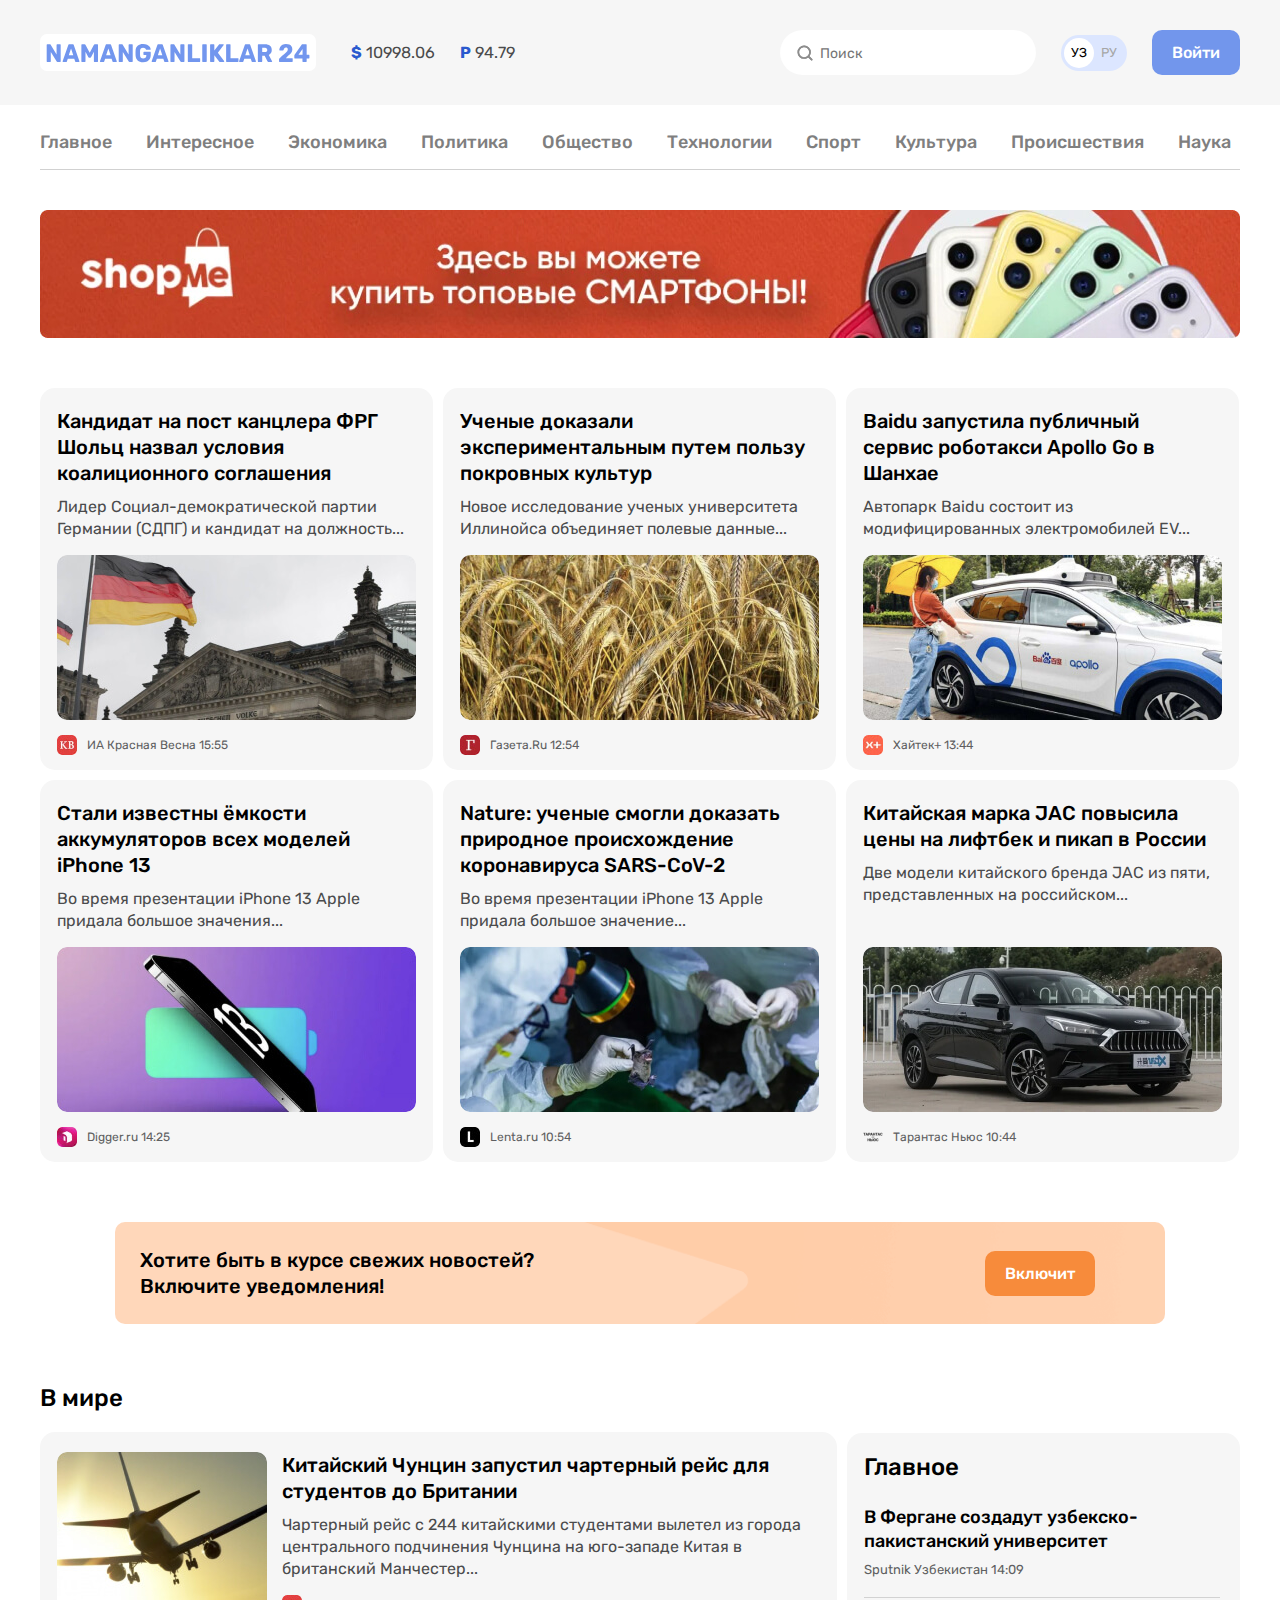
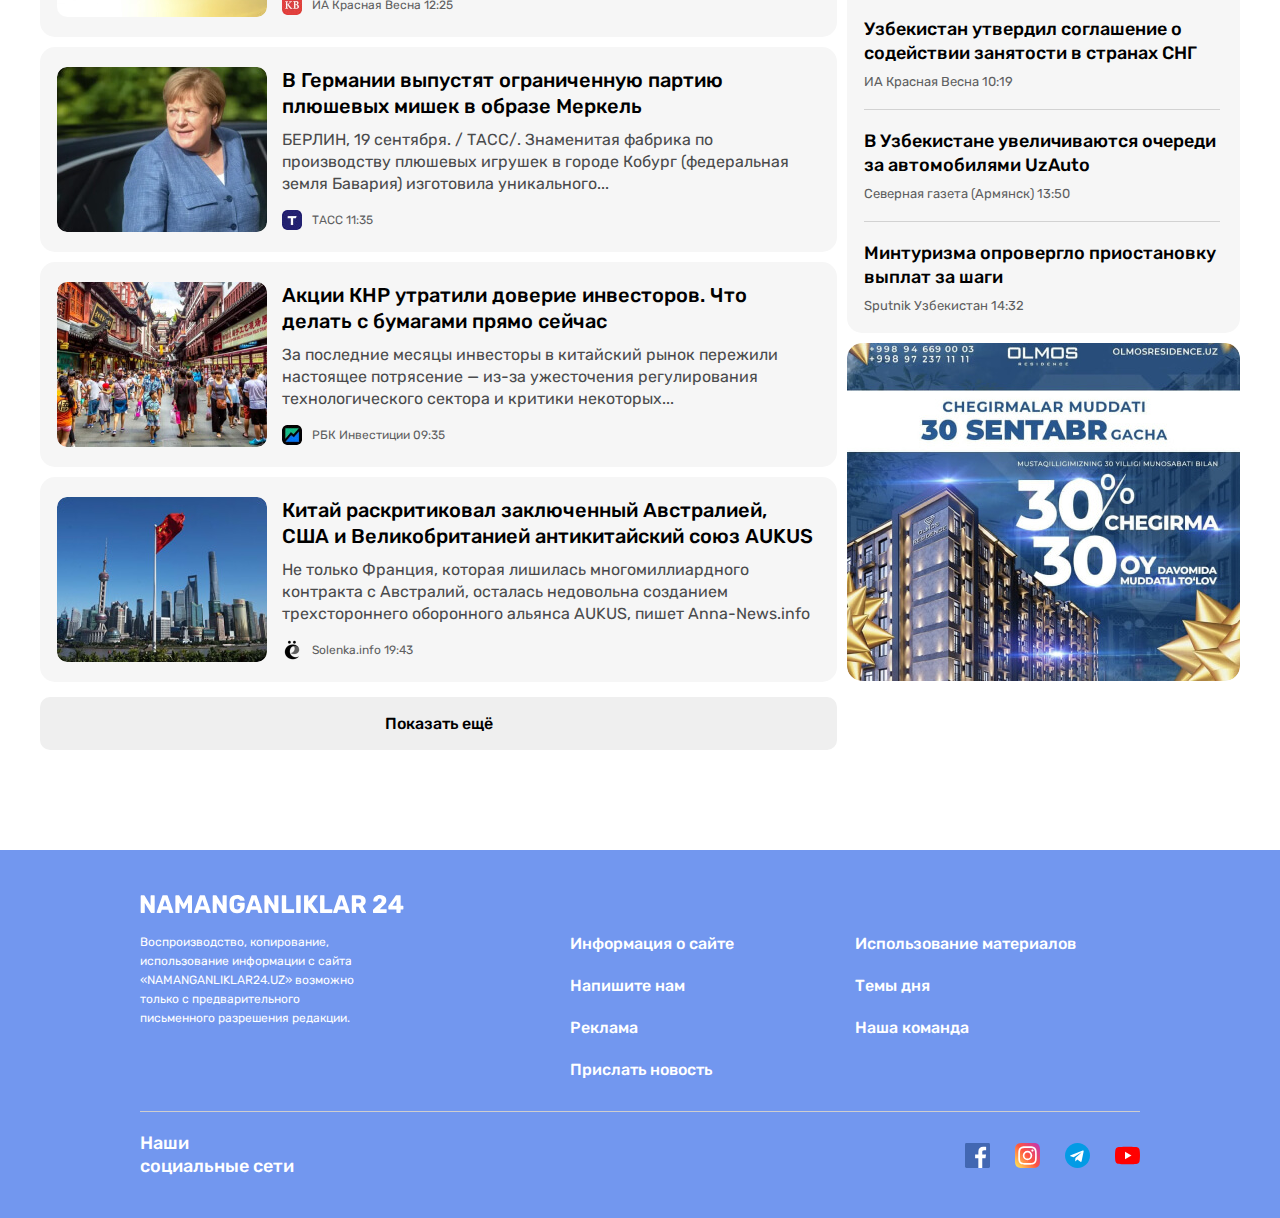
<file: index.html>
<!DOCTYPE html>
<html lang="ru">
<head>
  <meta charset="UTF-8">
  <meta http-equiv="X-UA-Compatible" content="IE=edge">
  <meta name="viewport" content="width=device-width, initial-scale=1.0">
  <title>N24</title>

  <!-- Google Fonts -->
  <link rel="preconnect" href="https://fonts.googleapis.com">
  <link rel="preconnect" href="https://fonts.gstatic.com" crossorigin>
  <link href="https://fonts.googleapis.com/css2?family=Rubik:wght@400;500;700&display=swap" rel="stylesheet">

  <!-- Styles -->
  <!-- <link rel="stylesheet" href="css/normalize.css">
  <link rel="stylesheet" href="css/styles.css"> -->
  <link rel="stylesheet" href="css/styles.min.css">
</head>
<body>

  <!-- SITE-HEADER -->
  <header class="site-header">

    <!-- SITE-HEADER-TOP -->
    <div class="site-header-top">
      <div class="site-header-top-container container">
        <!-- SITE-HEADER-LOGO -->
        <a class="site-header-logo" href="index.html">
          <img class="site-header-logo-img" src="img/logo_purple.svg" alt="Namanganliklar 24 logo" width="264" height="28">
        </a>

        <!-- CURRENCY RATES -->
        <ul class="currency-rates">
          <li class="currency-rates-item">
            <b class="currency-rates-type">$</b>
            <span class="currency-rates-value">10998.06</span>
          </li>
          <li class="currency-rates-item">
            <b class="currency-rates-type">P</b>
            <span class="currency-rates-value">94.79</span>
          </li>
        </ul>

        <!-- GLOBAL-SEARCH-FORM -->
        <form class="global-search-form" action="https://echo.htmlacademy.ru" method="GET">
          <input class="global-search-form-input" type="search" name="search" placeholder="Поиск" aria-label="Поиск" required>
        </form>
        <!-- LANGUAGE TOGGLE -->
        <div class="lang-toggle">
          <a class="lang-toggle-link lang-toggle-link-active" href="index.html">УЗ</a>
          <a class="lang-toggle-link" href="index.html/ru">РУ</a>
        </div>

        <!-- SITE-HEADER-AUTHORIZATION -->
        <a class="button button-primary" href="#">Войти</a>
      </div>
    </div>

    <div class="container">
      <!-- SITENAV -->
      <nav class="sitenav">
        <ul class="sitenav-list">
          <li class="sitenav-item"><a class="sitenav-link" href="index.html">Главное</a></li>
          <li class="sitenav-item"><a class="sitenav-link" href="news-list.html">Интересное</a></li>
          <li class="sitenav-item"><a class="sitenav-link" href="news-list.html">Экономика</a></li>
          <li class="sitenav-item"><a class="sitenav-link" href="news-list.html">Политика</a></li>
          <li class="sitenav-item"><a class="sitenav-link" href="news-list.html">Общество</a></li>
          <li class="sitenav-item"><a class="sitenav-link" href="news-list.html">Технологии</a></li>
          <li class="sitenav-item"><a class="sitenav-link" href="news-list.html">Спорт</a></li>
          <li class="sitenav-item"><a class="sitenav-link" href="news-list.html">Культура</a></li>
          <li class="sitenav-item"><a class="sitenav-link" href="news-list.html">Происшествия</a></li>
          <li class="sitenav-item"><a class="sitenav-link" href="news-list.html">Наука</a></li>
        </ul>
      </nav>

      <!-- SITE-HEADER-BANNER -->
      <aside class="site-header-banner">
        <a class="site-header-banner-link" href="https://shopme.uz" target="_blank">
          <img class="site-header-banner-img" src="img/shopme-banner.jpg" alt="ShopMe banner" width="1200" height="128" srcset="img/shopme-banner.jpg 1x, img/shopme-banner@2x.jpg 2x">
        </a>
      </aside>
    </div>
  </header>

  <!-- MAIN-CONTENT -->
  <main class="main-content">
    <div class="container">
      <!-- <h1>Namanganliklar24 - сайт новостей</h1> -->

      <!-- TOP-NEWS -->
      <section class="top-news">
        <!-- <h2>Топ новости</h2> -->
        <!-- NEWS-GRID -->
        <div class="news-grid">
          <!-- NEWS-GRID-ITEM -->
          <article class="news-grid-item article-card">
            <h3 class="article-card-title">
              <a class="article-card-link" href="#">
                Кандидат на пост канцлера ФРГ Шольц назвал условия коалиционного соглашения
              </a>
            </h3>
            <p class="article-card-text">
              Лидер Социал-демократической партии Германии (СДПГ) и кандидат на должность...
            </p>
            <img class="article-card-img" src="img/germany.jpg" alt="There is the flag of Germany image here!" width="360" height="165" srcset="img/germany.jpg 1x, img/germany@2x.jpg 2x">
            <footer class="article-card-footer">
              <img class="article-card-source-icon" src="img/krasnaya-vesna.jpg" alt="There is a beautiful spring icon here!" width="20" height="20" srcset="img/krasnaya-vesna.jpg 1x, img/krasnaya-vesna@2x.jpg 2x">
              <div class="article-card-source-time">
                <span class="article-card-source">ИА Красная Весна</span>
                <time datetime="2021-09-27T15:55:00">15:55</time>
              </div>
            </footer>
          </article>
          <!-- NEWS-GRID-ITEM -->
          <article class="news-grid-item article-card">
            <h3 class="article-card-title">
              <a class="article-card-link" href="#">
                Ученые доказали экспериментальным путем пользу покровных культур
              </a>
            </h3>
            <p class="article-card-text">
              Новое исследование ученых университета Иллинойса объединяет полевые данные...
            </p>
            <img class="article-card-img" src="img/wheat.jpg" alt="There is a picture of a wheat field here!" width="360" height="165" srcset="img/wheat.jpg 1x, img/wheat@2x.jpg 2x">
            <footer class="article-card-footer">
              <img class="article-card-source-icon" src="img/gazetaru.jpg" alt="There is the G mark of gazeta.ru here!" width="20" height="20" srcset="img/gazetaru.jpg 1x, img/gazetaru@2x.jpg 2x">
              <div class="article-card-source-time">
                <span class="article-card-source">Газета.Ru</span>
                <time datetime="2021-09-27T12:54:00">12:54</time>
              </div>
            </footer>
          </article>
          <!-- NEWS-GRID-ITEM -->
          <article class="news-grid-item article-card">
            <h3 class="article-card-title">
              <a class="article-card-link" href="#">
                Baidu запустила публичный сервис роботакси Apollo Go в Шанхае
              </a>
            </h3>
            <p class="article-card-text">
              Автопарк Baidu состоит из модифицированных электромобилей EV...
            </p>
            <img class="article-card-img" src="img/baidu.jpg" alt="There is a picture here that a girl is getting in of a car!" width="360" height="165" srcset="img/baidu.jpg 1x, img/baidu@2x.jpg 2x">
            <footer class="article-card-footer">
              <img class="article-card-source-icon" src="img/hitech-plus.jpg" alt="There is the X+ mark of Hitech+ here!" width="20" height="20" srcset="img/hitech-plus.jpg 1x, img/hitech-plus@2x.jpg 2x">
              <div class="article-card-source-time">
                <span class="article-card-source">Хайтек+</span>
                <time datetime="2021-09-27T13:44:00">13:44</time>
              </div>
            </footer>
          </article>
          <!-- NEWS-GRID-ITEM -->
          <article class="news-grid-item article-card">
            <h3 class="article-card-title">
              <a class="article-card-link" href="#">
                Стали известны ёмкости аккумуляторов всех моделей iPhone 13
              </a>
            </h3>
            <p class="article-card-text">
              Во время презентации iPhone 13 Apple придала большое значения...
            </p>
            <img class="article-card-img" src="img/iphone-13.jpg" alt="There is a picture of the iPhone 13 here!" width="360" height="165" srcset="img/iphone-13.jpg 1x, img/iphone-13@2x.jpg 2x">
            <footer class="article-card-footer">
              <img class="article-card-source-icon" src="img/digger-logo.jpg" alt="There is the D mark of Digger.ru website here!" width="20" height="20" srcset="img/digger-logo.jpg 1x, img/digger-logo@2x.jpg 2x">
              <div class="article-card-source-time">
                <span class="article-card-source">Digger.ru</span>
                <time datetime="2021-09-27T14:25:00">14:25</time>
              </div>
            </footer>
          </article>
          <!-- NEWS-GRID-ITEM -->
          <article class="news-grid-item article-card">
            <h3 class="article-card-title">
              <a class="article-card-link" href="#">
                Nature: ученые смогли доказать природное происхождение коронавируса SARS-CoV-2
              </a>
            </h3>
            <p class="article-card-text">
              Во время презентации iPhone 13 Apple придала большое значение...
            </p>
            <img class="article-card-img" src="img/sars-cov-2.jpg" alt="The coronavirus sars-cov-2 is being tested here!" width="360" height="165" srcset="img/sars-cov-2.jpg 1x, img/sars-cov-2@2x.jpg 2x">
            <footer class="article-card-footer">
              <img class="article-card-source-icon" src="img/lenta.jpg" alt="There is the L mark of Lenta.ru website here!" width="20" height="20" srcset="img/lenta.jpg 1x, img/lenta@2x.jpg 2x">
              <div class="article-card-source-time">
                <span class="article-card-source">Lenta.ru</span>
                <time datetime="2021-09-27T10:54:00">10:54</time>
              </div>
            </footer>
          </article>
          <!-- NEWS-GRID-ITEM -->
          <article class="news-grid-item article-card">
            <h3 class="article-card-title article-card-title-second">
              <a class="article-card-link" href="#">
                Китайская марка JAC повысила цены на лифтбек и пикап в России
              </a>
            </h3>
            <p class="article-card-text">
              Две модели китайского бренда JAC из пяти, представленных на российском...
            </p>
            <img class="article-card-img" src="img/jac.jpg" alt="There is a picture of a Jac brand black car here!" width="360" height="165" srcset="img/jac.jpg 1x, img/jac@2x.jpg 2x">
            <footer class="article-card-footer">
              <img class="article-card-source-icon" src="img/tarantas-news.png" alt="There is an icon here called Tarantas News!" width="20" height="20" srcset="img/tarantas-news.png 1x, img/tarantas-news@2x.png 2x">
              <div class="article-card-source-time">
                <span class="article-card-source">Тарантас Ньюс</span>
                <time datetime="2021-09-27T10:44:00">10:44</time>
              </div>
            </footer>
          </article>

        </div>
      </section>


      <!-- NOTIFICATION-CTA -->
      <section class="notification-cta">
        <div class="notification-cta-text">
          Хотите быть в курсе свежих новостей? Включите уведомления!
        </div>
        <button class="button button-orange" type="button">Включит</button>
      </section>

      <div class="layout-2-1">
        <div class="layout-2-1-main">
          <section class="global-news">
            <h2 class="global-news-heading">В мире</h2>
            <!-- NEWS-LIST -->
            <div class="news-list">
              <!-- NEWS-LIST-ITEM -->
              <div class="news-list-item article-card-horizontal">
                <img class="article-card-horizontal-img" src="img/aeroplane.jpg" alt="There is a picture of a plane ascending into space here!" width="210" height="165" srcset="img/aeroplane.jpg 1x, img/aeroplane@2x.jpg 2x">
                <div class="article-card-horizontal-content">
                  <h3 class="article-card-horizontal-title">
                    <a class="article-card-horizontal-link" href="#">
                      Китайский Чунцин запустил чартерный рейс для студентов до Британии
                    </a>
                  </h3>
                  <p class="article-card-horizontal-text">
                    Чартерный рейс с 244 китайскими студентами вылетел из города центрального подчинения Чунцина на юго-западе Китая в британский Манчестер...
                  </p>
                  <footer class="article-card-horizontal-footer">
                    <img class="article-card-horizontal-source-icon" src="img/krasnaya-vesna.jpg" alt="There is a beautiful spring icon here!" width="20" height="20" srcset="img/krasnaya-vesna.jpg 1x, img/krasnaya-vesna@2x.jpg 2x">
                    <div class="article-card-horizontal-source-time">
                      <span class="article-card-horizontal-source">ИА Красная Весна</span>
                      <time datetime="2021-09-27T12:25:00">12:25</time>
                    </div>
                  </footer>
                </div>
              </div>
              <!-- NEWS-LIST-ITEM -->
              <div class="news-list-item article-card-horizontal">
                <img class="article-card-horizontal-img" src="img/woman.jpg" alt="There is a picture of a woman here!" width="210" height="165" srcset="img/woman.jpg 1x, img/woman@2x.jpg 2x">
                <div class="article-card-horizontal-content">
                  <h3 class="article-card-horizontal-title">
                    <a class="article-card-horizontal-link" href="#">
                      В Германии выпустят ограниченную партию плюшевых мишек в образе Меркель
                    </a>
                  </h3>
                  <p class="article-card-horizontal-text">
                    БЕРЛИН, 19 сентября. / ТАСС/. Знаменитая фабрика по производству плюшевых игрушек в городе Кобург (федеральная земля Бавария) изготовила уникального...
                  </p>
                  <footer class="article-card-horizontal-footer">
                    <img class="article-card-horizontal-source-icon" src="img/letter-t.jpg" alt="There is the T mark of TACC here!" width="20" height="20" srcset="img/letter-t.jpg 1x, img/letter-t@2x.jpg 2x">
                    <div class="article-card-horizontal-source-time">
                      <span class="article-card-horizontal-source">ТАСС</span>
                      <time datetime="2021-09-27T11:35:00">11:35</time>
                    </div>
                  </footer>
                </div>
              </div>
              <!-- NEWS-LIST-ITEM -->
              <div class="news-list-item article-card-horizontal">
                <img class="article-card-horizontal-img" src="img/people.jpg" alt="There is a picture of people here!" width="210" height="165" srcset="img/people.jpg 1x, img/people@2x.jpg 2x">
                <div class="article-card-horizontal-content">
                  <h3 class="article-card-horizontal-title">
                    <a class="article-card-horizontal-link" href="#">
                      Акции КНР утратили доверие инвесторов. Что делать с бумагами прямо сейчас
                    </a>
                  </h3>
                  <p class="article-card-horizontal-text">
                    За последние месяцы инвесторы в китайский рынок пережили настоящее потрясение — из-за ужесточения регулирования технологического сектора и критики некоторых...
                  </p>
                  <footer class="article-card-horizontal-footer">
                    <img class="article-card-horizontal-source-icon" src="img/lightning.jpg" alt="There is the lightning mark of RBK Investments here!" width="20" height="20" srcset="img/lightning.jpg 1x, img/lightning@2x.jpg 2x">
                    <div class="article-card-horizontal-source-time">
                      <span class="article-card-horizontal-source">РБК Инвестиции</span>
                      <time datetime="2021-09-27T09:35:00">09:35</time>
                    </div>
                  </footer>
                </div>
              </div>
              <!-- NEWS-LIST-ITEM -->
              <div class="news-list-item article-card-horizontal">
                <img class="article-card-horizontal-img" src="img/picture-flag.jpg" alt="There is a picture of flag here!" width="210" height="165" srcset="img/picture-flag.jpg 1x, img/picture-flag@2x.jpg 2x">
                <div class="article-card-horizontal-content">
                  <h3 class="article-card-horizontal-title">
                    <a class="article-card-horizontal-link" href="#">
                      Китай раскритиковал заключенный Австралией, США и Великобританией антикитайский союз AUKUS
                    </a>
                  </h3>
                  <p class="article-card-horizontal-text">
                    Не только Франция, которая лишилась многомиллиардного контракта с Австралий, осталась недовольна созданием трехстороннего оборонного альянса AUKUS, пишет Anna-News.info
                  </p>
                  <footer class="article-card-horizontal-footer">
                    <img class="article-card-horizontal-source-icon" src="img/letter-yo.png" alt="There is the yo mark of Solenka.info website here!" width="20" height="20" srcset="img/letter-yo.png 1x, img/letter-yo@2x.png 2x">
                    <div class="article-card-horizontal-source-time">
                      <span class="article-card-horizontal-source">Solenka.info</span>
                      <time datetime="2021-09-27T19:43:00">19:43</time>
                    </div>
                  </footer>
                </div>
              </div>
            </div>
            <button class="news-list-more-button button button-block" type="button">Показать ещё</button>
          </section>
        </div>
        <div class="layout-2-1-sidebar">
          <section class="layout-2-1-sidebar-item sidebar-news-card">
            <h2 class="sidebar-news-card-heading">Главное</h2>
            <ul class="sidebar-news-card-list">
              <li class="sidebar-news-card-item">
                <h3 class="sidebar-news-card-title">
                  <a class="sidebar-news-card-link" href="#">
                    В Фергане создадут узбекско-пакистанский университет
                  </a>
                </h3>
                <div class="sidebar-news-card-source-time">
                  <span class="sidebar-news-card-source">Sputnik Узбекистан</span>
                  <time datetime="2021-09-27T14:09:00">14:09</time>
                </div>
              </li>
              <li class="sidebar-news-card-item">
                <h3 class="sidebar-news-card-title">
                  <a class="sidebar-news-card-link" href="#">
                    Узбекистан утвердил соглашение о содействии занятости в странах СНГ
                  </a>
                </h3>
                <div class="sidebar-news-card-source-time">
                  <span class="sidebar-news-card-source">ИА Красная Весна</span>
                  <time datetime="2021-09-27T10:19:00">10:19</time>
                </div>
              </li>
              <li class="sidebar-news-card-item">
                <h3 class="sidebar-news-card-title">
                  <a class="sidebar-news-card-link" href="#">
                    В Узбекистане увеличиваются очереди за автомобилями UzAuto
                  </a>
                </h3>
                <div class="sidebar-news-card-source-time">
                  <span class="sidebar-news-card-source">Северная газета (Армянск)</span>
                  <time datetime="2021-09-27T13:50:00">13:50</time>
                </div>
              </li>
              <li class="sidebar-news-card-item">
                <h3 class="sidebar-news-card-title">
                  <a class="sidebar-news-card-link" href="#">
                    Минтуризма опровергло приостановку выплат за шаги
                  </a>
                </h3>
                <div class="sidebar-news-card-source-time">
                  <span class="sidebar-news-card-source">Sputnik Узбекистан</span>
                  <time datetime="2021-09-27T14:32:00">14:32</time>
                </div>
              </li>
            </ul>
          </section>

          <!-- SIDEBAR-AD -->
          <aside class="layout-2-1-sidebar-item sidebar-ad">
            <a class="sidebar-ad-link" href="https://olmosresidence.uz" target="_blank">
              <img class="sidebar-ad-img" src="img/advertising-banner.jpg" alt="There is a picture of advertisement banner here!" width="393" height="338" srcset="img/advertising-banner.jpg 1x, img/advertising-banner@2x.jpg 2x">
            </a>
          </aside>
        </div>

      </div>
    </div>
  </main>


  <!-- SITE-FOOTER -->
  <footer class="site-footer">
    <div class="site-footer-container container">
      <div class="site-footer-logo-wrapper">
        <a class="site-footer-logo" href="#">
          <img class="site-footer-logo-img" src="img/logo-white.svg" alt="There is the logo of n24 here." width="264" height="28">
        </a>
      </div>

      <div class="site-footer-about-links">
        <div class="site-footer-about">
          Воспроизводство, копирование, использование информации с сайта «NAMANGANLIKLAR24.UZ» возможно только с предварительного письменного разрешения редакции.
        </div>
        <div class="site-footer-links-wrapper">
          <ul class="site-footer-links">
            <li class="site-footer-links-item">
              <a class="site-footer-link" href="#">Информация о сайте</a>
            </li>
            <li class="site-footer-links-item">
              <a class="site-footer-link" href="contact.html">Напишите нам</a>
            </li>
            <li class="site-footer-links-item">
              <a class="site-footer-link" href="#">Реклама</a>
            </li>
            <li class="site-footer-links-item">
              <a class="site-footer-link" href="#">Прислать новость</a>
            </li>
          </ul>
          <ul class="site-footer-links">
            <li class="site-footer-links-item">
              <a class="site-footer-link" href="#">Использование материалов</a>
            </li>
            <li class="site-footer-links-item">
              <a class="site-footer-link" href="#">Темы дня</a>
            </li>
            <li class="site-footer-links-item">
              <a class="site-footer-link" href="#">Наша команда</a>
            </li>
          </ul>
        </div>
      </div>

      <hr class="site-footer-divider">

      <div class="site-footer-socials">
        <h2 class="site-footer-socials-heading">Наши социальные сети</h2>
        <ul class="site-footer-socials-list">
          <li class="site-footer-socials-item">
            <a class="site-footer-socials-link" href="https://www.facebook.com/namanganliklar24" target="_blank">
              <img class="site-footer-socials-icon" src="img/icon-facebook.svg" alt="There is a Facebook icon here!" width="25" height="25">
            </a>
          </li>
          <li class="site-footer-socials-item">
            <a class="site-footer-socials-link" href="https://www.instagram.com/namanganliklar24.uz" target="_blank">
              <img class="site-footer-socials-icon" src="img/icon-instagram.svg" alt="There is a Instagram icon here!" width="25" height="25">
            </a>
          </li>
          <li class="site-footer-socials-item">
            <a class="site-footer-socials-link" href="https://t.me/namanganliklar24_uzb" target="_blank">
              <img class="site-footer-socials-icon" src="img/icon-telegram.svg" alt="There is a Telegram icon here!" width="25" height="25">
            </a>
          </li>
          <li class="site-footer-socials-item">
            <a class="site-footer-socials-link" href="https://www.youtube.com/namanganliklar24" target="_blank">
              <img class="site-footer-socials-icon" src="img/icon-youtube.svg" alt="There is a YouTube icon here!" width="25" height="25">
            </a>
          </li>
        </ul>
      </div>
    </div>
  </footer>

</body>
</html>
</file>
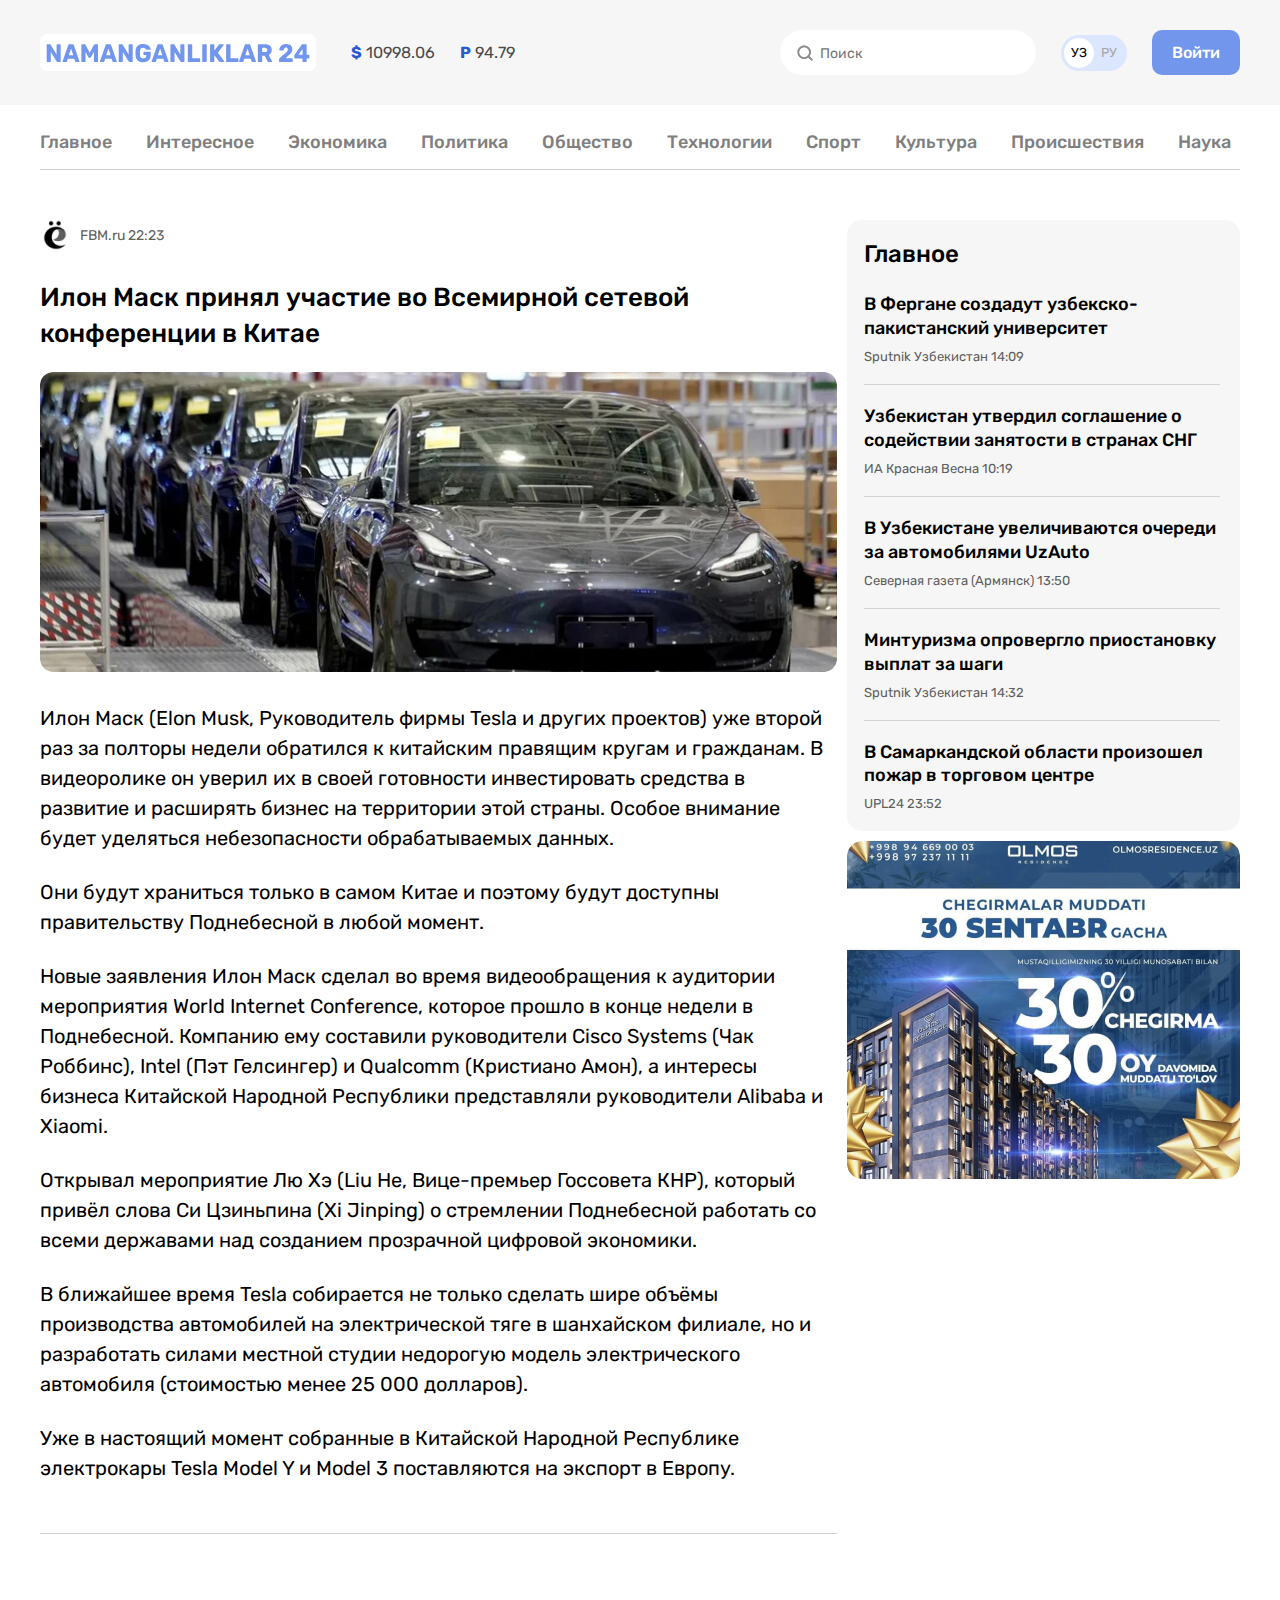
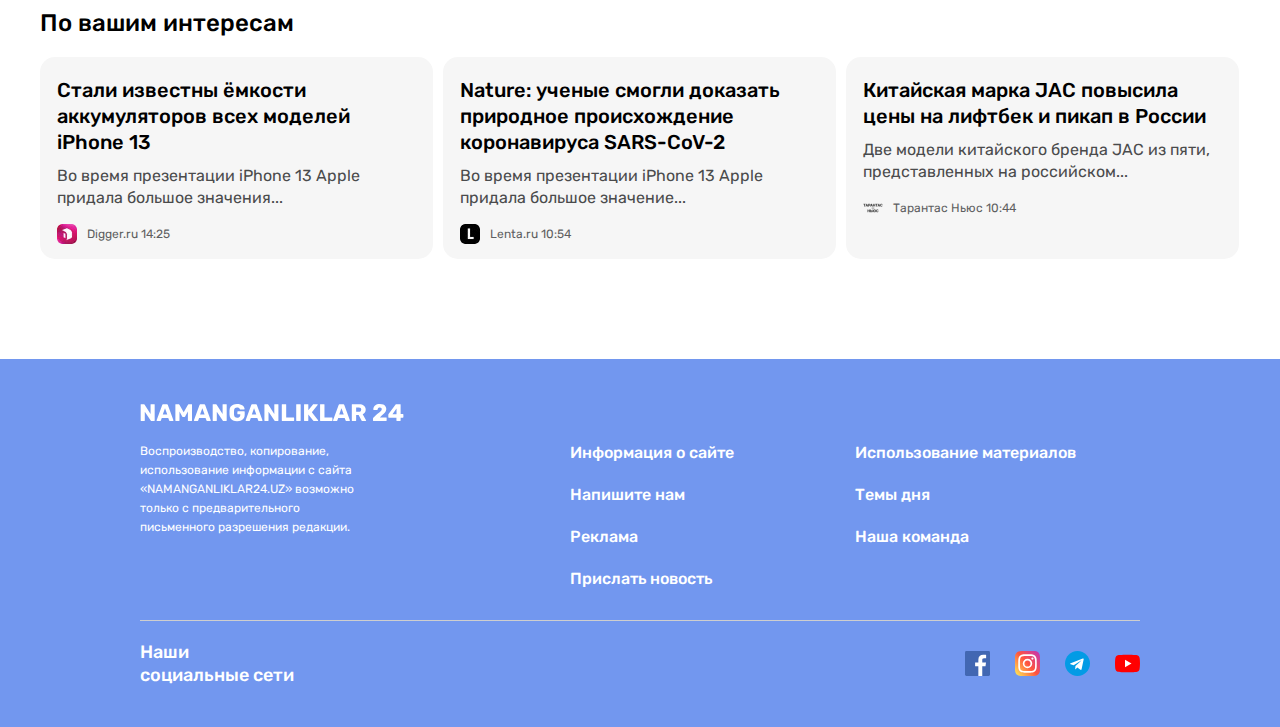
<file: article.html>
<!DOCTYPE html>
<html lang="ru">
<head>
  <meta charset="UTF-8">
  <meta http-equiv="X-UA-Compatible" content="IE=edge">
  <meta name="viewport" content="width=device-width, initial-scale=1.0">
  <title>Мақола N24</title>

  <!-- Google Fonts -->
  <link rel="preconnect" href="https://fonts.googleapis.com">
  <link rel="preconnect" href="https://fonts.gstatic.com" crossorigin>
  <link href="https://fonts.googleapis.com/css2?family=Rubik:wght@400;500;700&display=swap" rel="stylesheet">

  <!-- Styles -->
  <link rel="stylesheet" href="css/normalize.css">
  <link rel="stylesheet" href="css/styles.css">
</head>
<body>

  <!-- SITE-HEADER -->
  <header class="site-header">
    <!-- SITE-HEADER-TOP -->
    <div class="site-header-top">
      <div class="site-header-top-container container">
        <!-- SITE-HEADER-LOGO -->
        <a class="site-header-logo" href="index.html">
          <img class="site-header-logo-img" src="img/logo_purple.svg" alt="Namanganliklar 24 logo" width="264" height="28">
        </a>

        <!-- CURRENCY RATES -->
        <ul class="currency-rates">
          <li class="currency-rates-item">
            <b class="currency-rates-type">$</b>
            <span class="currency-rates-value">10998.06</span>
          </li>
          <li class="currency-rates-item">
            <b class="currency-rates-type">P</b>
            <span class="currency-rates-value">94.79</span>
          </li>
        </ul>

        <!-- GLOBAL-SEARCH-FORM -->
        <form class="global-search-form" action="https://echo.htmlacademy.ru" method="GET">
          <input class="global-search-form-input" type="search" name="search" placeholder="Поиск" aria-label="Поиск" required>
        </form>
        <!-- LANGUAGE TOGGLE -->
        <div class="lang-toggle">
          <a class="lang-toggle-link lang-toggle-link-active" href="index.html">УЗ</a>
          <a class="lang-toggle-link" href="index.html/ru">РУ</a>
        </div>

        <!-- SITE-HEADER-AUTHORIZATION -->
        <a class="button button-primary" href="#">Войти</a>
      </div>
    </div>

    <div class="container">
      <!-- SITENAV -->
      <nav class="sitenav">
        <ul class="sitenav-list">
          <li class="sitenav-item"><a class="sitenav-link" href="index.html">Главное</a></li>
          <li class="sitenav-item"><a class="sitenav-link" href="news-list.html">Интересное</a></li>
          <li class="sitenav-item"><a class="sitenav-link" href="news-list.html">Экономика</a></li>
          <li class="sitenav-item"><a class="sitenav-link" href="news-list.html">Политика</a></li>
          <li class="sitenav-item"><a class="sitenav-link" href="news-list.html">Общество</a></li>
          <li class="sitenav-item"><a class="sitenav-link" href="news-list.html">Технологии</a></li>
          <li class="sitenav-item"><a class="sitenav-link" href="news-list.html">Спорт</a></li>
          <li class="sitenav-item"><a class="sitenav-link" href="news-list.html">Культура</a></li>
          <li class="sitenav-item"><a class="sitenav-link" href="news-list.html">Происшествия</a></li>
          <li class="sitenav-item"><a class="sitenav-link" href="news-list.html">Наука</a></li>
        </ul>
      </nav>
    </div>
  </header>

  <!-- MAIN-CONTENT -->
  <main class="main-content">
    <div class="container">
      <!-- <h1>Namanganliklar24 - сайт новостей</h1> -->

      <div class="layout-2-1">
        <div class="layout-2-1-main">
          <section class="global-news">
            <!-- NEWS-LIST -->
            <div class="news-list">
              <!-- NEWS-LIST-ITEM BEGIN -->
              <div class="news-list-item article-card-horizontal page-of-article-card">
                <div class="article-card-horizontal-footer page-of-article-card-icon">
                  <img class="article-card-horizontal-source-icon page-of-article-card-icon-img" src="img/icon-article-letter-yo.png" alt="There is the yo mark of FBM.ru website here!" width="30" height="30" srcset="img/icon-article-letter-yo.png 1x, img/icon-article-letter-yo@2x.png 2x">
                  <div class="article-card-horizontal-source-time page-of-article-card-icon-time">
                    <span class="article-card-horizontal-source">FBM.ru</span>
                    <time datetime="2021-09-27T22:23:00">22:23</time>
                  </div>
                </div>
                <h3 class="article-card-horizontal-title page-of-article-card-title">
                  Илон Маск принял участие во Всемирной сетевой конференции в Китае
                </h3>
                <img class="article-card-horizontal-img page-of-article-ilon-mask-img" src="img/article-ilon-mask.jpg" alt="There is a picture of cars here!" width="797" height="300" srcset="img/article-ilon-mask.jpg 1x, img/article-ilon-mask@2x.jpg 2x">
                <div class="article-card-horizontal-content page-of-article-card-horizontal-content">
                  <p class="article-card-horizontal-text page-of-article-card-horizontal-text">
                    Илон Маск (Elon Musk, Руководитель фирмы Tesla и других проектов) уже второй раз за полторы недели обратился к китайским правящим кругам и гражданам. В видеоролике он уверил их в своей готовности инвестировать средства в развитие и расширять бизнес на территории этой страны. Особое внимание будет уделяться небезопасности обрабатываемых данных.
                  </p>
                  <p class="page-of-article-card-horizontal-text">
                    Они будут храниться только в самом Китае и поэтому будут доступны правительству Поднебесной в любой момент.
                  </p>
                  <p class="page-of-article-card-horizontal-text">
                    Новые заявления Илон Маск сделал во время видеообращения к аудитории мероприятия World Internet Conference, которое прошло в конце недели в Поднебесной. Компанию ему составили руководители Cisco Systems (Чак Роббинс), Intel (Пэт Гелсингер) и Qualcomm (Кристиано Амон), а интересы бизнеса Китайской Народной Республики представляли руководители Alibaba и Xiaomi.
                  </p>
                  <p class="page-of-article-card-horizontal-text">
                    Открывал мероприятие Лю Хэ (Liu He, Вице-премьер Госсовета КНР), который привёл слова Си Цзиньпина (Xi Jinping) о стремлении Поднебесной работать со всеми державами над созданием прозрачной цифровой экономики.
                  </p>
                  <p class="page-of-article-card-horizontal-text">
                    В ближайшее время Tesla собирается не только сделать шире объёмы производства автомобилей на электрической тяге в шанхайском филиале, но и разработать силами местной студии недорогую модель электрического автомобиля (стоимостью менее 25 000 долларов).
                  </p>
                  <p class="page-of-article-card-horizontal-text">
                    Уже в настоящий момент собранные в Китайской Народной Республике электрокары Tesla Model Y и Model 3 поставляются на экспорт в Европу.
                  </p>
                </div>
              </div>
              <!-- NEWS-LIST-ITEM END -->
            </div>
          </section>
        </div>
        <div class="layout-2-1-sidebar layout-2-1-sidebar-page-of-article-card">
          <section class="layout-2-1-sidebar-item sidebar-news-card">
            <h2 class="sidebar-news-card-heading">Главное</h2>
            <ul class="sidebar-news-card-list">
              <li class="sidebar-news-card-item">
                <h3 class="sidebar-news-card-title">
                  <a class="sidebar-news-card-link" href="#">В Фергане создадут узбекско-пакистанский университет</a>
                </h3>
                <div class="sidebar-news-card-source-time">
                  <span class="sidebar-news-card-source">Sputnik Узбекистан</span>
                  <time datetime="2021-09-27T14:09:00">14:09</time>
                </div>
              </li>
              <li class="sidebar-news-card-item">
                <h3 class="sidebar-news-card-title">
                  <a class="sidebar-news-card-link" href="#">
                    Узбекистан утвердил соглашение о содействии занятости в странах СНГ
                  </a>
                </h3>
                <div class="sidebar-news-card-source-time">
                  <span class="sidebar-news-card-source">ИА Красная Весна</span>
                  <time datetime="2021-09-27T10:19:00">10:19</time>
                </div>
              </li>
              <li class="sidebar-news-card-item">
                <h3 class="sidebar-news-card-title">
                  <a class="sidebar-news-card-link" href="#">
                    В Узбекистане увеличиваются очереди за автомобилями UzAuto
                  </a>
                </h3>
                <div class="sidebar-news-card-source-time">
                  <span class="sidebar-news-card-source">Северная газета (Армянск)</span>
                  <time datetime="2021-09-27T13:50:00">13:50</time>
                </div>
              </li>
              <li class="sidebar-news-card-item">
                <h3 class="sidebar-news-card-title">
                  <a class="sidebar-news-card-link" href="#">
                    Минтуризма опровергло приостановку выплат за шаги
                  </a>
                </h3>
                <div class="sidebar-news-card-source-time">
                  <span class="sidebar-news-card-source">Sputnik Узбекистан</span>
                  <time datetime="2021-09-27T14:32:00">14:32</time>
                </div>
              </li>
              <li class="sidebar-news-card-item">
                <h3 class="sidebar-news-card-title">
                  <a class="sidebar-news-card-link" href="#">
                    В Самаркандской области произошел пожар в торговом центре
                  </a>
                </h3>
                <div class="sidebar-news-card-source-time">
                  <span class="sidebar-news-card-source">UPL24</span>
                  <time datetime="2021-09-27T23:52:00">23:52</time>
                </div>
              </li>
            </ul>
          </section>

          <!-- SIDEBAR-AD -->
          <aside class="layout-2-1-sidebar-item sidebar-ad">
            <a class="sidebar-ad-link" href="https://olmosresidence.uz" target="_blank">
              <img class="sidebar-ad-img" src="img/advertising-banner.jpg" alt="There is a picture of advertisement banner here!" width="393" height="338" srcset="img/advertising-banner.jpg 1x, img/advertising-banner@2x.jpg 2x">
            </a>
          </aside>
        </div>
      </div>

      <!-- TOP-NEWS  PAGE OF ARTICLE BOTTOM NEWS -->
      <section class="top-news page-of-article-bottom-news">
        <h3 class="page-of-article-bottom-news-heading">По вашим интересам</h3>
        <!-- NEWS-GRID -->
        <div class="news-grid">
          <!-- NEWS-GRID-ITEM -->
          <article class="news-grid-item article-card">
            <h3 class="article-card-title">
              <a class="article-card-link" href="#">
                Стали известны ёмкости аккумуляторов всех моделей iPhone 13
              </a>
            </h3>
            <p class="article-card-text">
              Во время презентации iPhone 13 Apple придала большое значения...
            </p>
            <footer class="article-card-footer">
              <img class="article-card-source-icon" src="img/digger-logo.jpg" alt="There is the D mark of Digger.ru website here!" width="20" height="20" srcset="img/digger-logo.jpg 1x, img/digger-logo@2x.jpg 2x">
              <div class="article-card-source-time">
                <span class="article-card-source">Digger.ru</span>
                <time datetime="2021-09-27T14:25:00">14:25</time>
              </div>
            </footer>
          </article>
          <!-- NEWS-GRID-ITEM -->
          <article class="news-grid-item article-card">
            <h3 class="article-card-title">
              <a class="article-card-link" href="#">
                Nature: ученые смогли доказать природное происхождение коронавируса SARS-CoV-2
              </a>
            </h3>
            <p class="article-card-text">
              Во время презентации iPhone 13 Apple придала большое значение...
            </p>
            <footer class="article-card-footer">
              <img class="article-card-source-icon" src="img/lenta.jpg" alt="There is the L mark of Lenta.ru website here!" width="20" height="20" srcset="img/lenta.jpg 1x, img/lenta@2x.jpg 2x">
              <div class="article-card-source-time">
                <span class="article-card-source">Lenta.ru</span>
                <time datetime="2021-09-27T10:54:00">10:54</time>
              </div>
            </footer>
          </article>
          <!-- NEWS-GRID-ITEM -->
          <article class="news-grid-item article-card">
            <h3 class="article-card-title article-card-title-second">
              <a class="article-card-link" href="#">
                Китайская марка JAC повысила цены на лифтбек и пикап в России
              </a>
            </h3>
            <p class="article-card-text">
              Две модели китайского бренда JAC из пяти, представленных на российском...
            </p>
            <footer class="article-card-footer">
              <img class="article-card-source-icon" src="img/tarantas-news.png" alt="There is an icon here called Tarantas News!" width="20" height="20" srcset="img/tarantas-news.png 1x, img/tarantas-news@2x.png 2x">
              <div class="article-card-source-time">
                <span class="article-card-source">Тарантас Ньюс</span>
                <time datetime="2021-09-27T10:44:00">10:44</time>
              </div>
            </footer>
          </article>

        </div>
      </section>

    </div>
  </main>


  <!-- SITE-FOOTER -->
  <footer class="site-footer">
    <div class="site-footer-container container">
      <div class="site-footer-logo-wrapper">
        <a class="site-footer-logo" href="#">
          <img class="site-footer-logo-img" src="img/logo-white.svg" alt="There is the logo of n24 here." width="264" height="28">
        </a>
      </div>

      <div class="site-footer-about-links">
        <div class="site-footer-about">
          Воспроизводство, копирование, использование информации с сайта «NAMANGANLIKLAR24.UZ» возможно только с предварительного письменного разрешения редакции.
        </div>
        <div class="site-footer-links-wrapper">
          <ul class="site-footer-links">
            <li class="site-footer-links-item">
              <a class="site-footer-link" href="#">Информация о сайте</a>
            </li>
            <li class="site-footer-links-item">
              <a class="site-footer-link" href="contact.html">Напишите нам</a>
            </li>
            <li class="site-footer-links-item">
              <a class="site-footer-link" href="#">Реклама</a>
            </li>
            <li class="site-footer-links-item">
              <a class="site-footer-link" href="#">Прислать новость</a>
            </li>
          </ul>
          <ul class="site-footer-links">
            <li class="site-footer-links-item">
              <a class="site-footer-link" href="#">Использование материалов</a>
            </li>
            <li class="site-footer-links-item">
              <a class="site-footer-link" href="#">Темы дня</a>
            </li>
            <li class="site-footer-links-item">
              <a class="site-footer-link" href="#">Наша команда</a>
            </li>
          </ul>
        </div>
      </div>

      <hr class="site-footer-divider">

      <div class="site-footer-socials">
        <h2 class="site-footer-socials-heading">Наши социальные сети</h2>
        <ul class="site-footer-socials-list">
          <li class="site-footer-socials-item">
            <a class="site-footer-socials-link" href="https://www.facebook.com/namanganliklar24" target="_blank">
              <img class="site-footer-socials-icon" src="img/icon-facebook.svg" alt="There is a Facebook icon here!" width="25" height="25">
            </a>
          </li>
          <li class="site-footer-socials-item">
            <a class="site-footer-socials-link" href="https://www.instagram.com/namanganliklar24.uz" target="_blank">
              <img class="site-footer-socials-icon" src="img/icon-instagram.svg" alt="There is a Instagram icon here!" width="25" height="25">
            </a>
          </li>
          <li class="site-footer-socials-item">
            <a class="site-footer-socials-link" href="https://t.me/namanganliklar24_uzb" target="_blank">
              <img class="site-footer-socials-icon" src="img/icon-telegram.svg" alt="There is a Telegram icon here!" width="25" height="25">
            </a>
          </li>
          <li class="site-footer-socials-item">
            <a class="site-footer-socials-link" href="https://www.youtube.com/namanganliklar24" target="_blank">
              <img class="site-footer-socials-icon" src="img/icon-youtube.svg" alt="There is a YouTube icon here!" width="25" height="25">
            </a>
          </li>
        </ul>
      </div>
    </div>
  </footer>

</body>
</html>
</file>
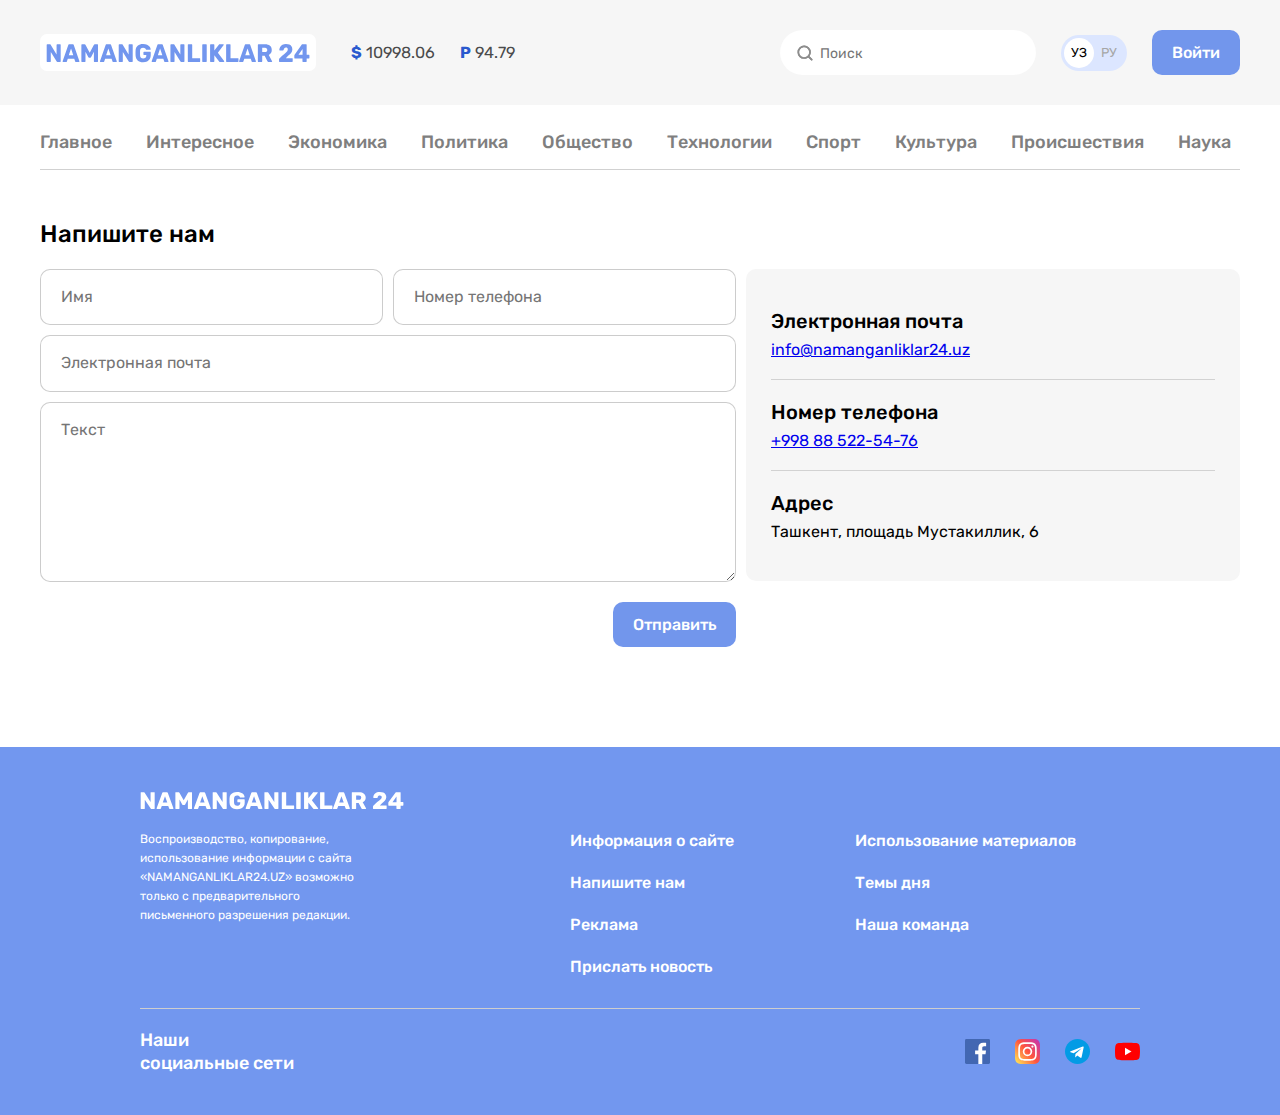
<file: contact.html>
<!DOCTYPE html>
<html lang="ru">
<head>
  <meta charset="UTF-8">
  <meta http-equiv="X-UA-Compatible" content="IE=edge">
  <meta name="viewport" content="width=device-width, initial-scale=1.0">
  <title>Контакт N24</title>

  <!-- Google Fonts -->
  <link rel="preconnect" href="https://fonts.googleapis.com">
  <link rel="preconnect" href="https://fonts.gstatic.com" crossorigin>
  <link href="https://fonts.googleapis.com/css2?family=Rubik:wght@400;500;700&display=swap" rel="stylesheet">

  <!-- Styles -->
  <link rel="stylesheet" href="css/normalize.css">
  <link rel="stylesheet" href="css/styles.css">
</head>
<body>

  <!-- SITE-HEADER -->
  <header class="site-header">
    <!-- SITE-HEADER-TOP -->
    <div class="site-header-top">
      <div class="site-header-top-container container">
        <!-- SITE-HEADER-LOGO -->
        <a class="site-header-logo" href="index.html">
          <img class="site-header-logo-img" src="img/logo_purple.svg" alt="Namanganliklar 24 logo" width="264" height="28">
        </a>

        <!-- CURRENCY RATES -->
        <ul class="currency-rates">
          <li class="currency-rates-item">
            <b class="currency-rates-type">$</b>
            <span class="currency-rates-value">10998.06</span>
          </li>
          <li class="currency-rates-item">
            <b class="currency-rates-type">P</b>
            <span class="currency-rates-value">94.79</span>
          </li>
        </ul>

        <!-- GLOBAL-SEARCH-FORM -->
        <form class="global-search-form" action="https://echo.htmlacademy.ru" method="GET">
          <input class="global-search-form-input" type="search" name="search" placeholder="Поиск" aria-label="Поиск" required>
        </form>
        <!-- LANGUAGE TOGGLE -->
        <div class="lang-toggle">
          <a class="lang-toggle-link lang-toggle-link-active" href="index.html">УЗ</a>
          <a class="lang-toggle-link" href="index.html/ru">РУ</a>
        </div>

        <!-- SITE-HEADER-AUTHORIZATION -->
        <a class="button button-primary" href="#">Войти</a>
      </div>
    </div>

    <div class="container">
      <!-- SITENAV -->
      <nav class="sitenav">
        <ul class="sitenav-list">
          <li class="sitenav-item"><a class="sitenav-link" href="index.html">Главное</a></li>
          <li class="sitenav-item"><a class="sitenav-link" href="news-list.html">Интересное</a></li>
          <li class="sitenav-item"><a class="sitenav-link" href="news-list.html">Экономика</a></li>
          <li class="sitenav-item"><a class="sitenav-link" href="news-list.html">Политика</a></li>
          <li class="sitenav-item"><a class="sitenav-link" href="news-list.html">Общество</a></li>
          <li class="sitenav-item"><a class="sitenav-link" href="news-list.html">Технологии</a></li>
          <li class="sitenav-item"><a class="sitenav-link" href="news-list.html">Спорт</a></li>
          <li class="sitenav-item"><a class="sitenav-link" href="news-list.html">Культура</a></li>
          <li class="sitenav-item"><a class="sitenav-link" href="news-list.html">Происшествия</a></li>
          <li class="sitenav-item"><a class="sitenav-link" href="news-list.html">Наука</a></li>
        </ul>
      </nav>
    </div>
  </header>

  <!-- MAIN-CONTENT -->
  <main class="main-content">
    <div class="container">
      <!-- CONTACT-PAGE -->
      <div class="contact-page">
        <h1 class="contact-page-heading">Напишите нам</h1>

        <div class="contact-page-content">
          <form class="contact-page-form form" action="https://echo.htmlacademy.ru" method="POST">
            <div class="form-fields">
              <div class="form-groups-wrapper">
                <div class="form-group">
                  <input class="form-field" type="text" name="name" placeholder="Имя" aria-label="Имя" required>
                </div>
                <div class="form-group">
                  <input class="form-field" type="tel" name="phone_number" placeholder="Номер телефона" aria-label="Номер телефона" required>
                </div>
              </div>
              <div class="form-group">
                <input class="form-field" type="email" name="email" placeholder="Электронная почта" aria-label="Электронная почта" required>
              </div>
              <div class="form-group">
                <textarea class="form-field form-field-textarea" name="message" placeholder="Текст" aria-label="Текст" required></textarea>
              </div>
            </div>
            <button class="contact-page-form-submit button button-primary" type="submit">Отправить</button>
          </form>

          <div class="contact-page-info">
            <dl class="contact-page-info-definitions-card definitions-card">
              <div class="defitions-card-item">
                <dt class="definitons-card-title">Электронная почта</dt>
                <dd class="definitons-card-value">
                  <a href="mailto:info@namanganliklar24.uz?subject=N24.uz%20saytidan%20xabar">
                    info@namanganliklar24.uz
                  </a>
                </dd>
              </div>
              <div class="defitions-card-item">
                <dt class="definitons-card-title">Номер телефона</dt>
                <dd class="definitons-card-value">
                  <a href="tel:+998885225476">+998 88 522-54-76</a>
                </dd>
              </div>
              <div class="defitions-card-item">
                <dt class="definitons-card-title">Адрес</dt>
                <dd class="definitons-card-value">Ташкент, площадь Мустакиллик, 6</dd>
              </div>
            </dl>
          </div>
        </div>
      </div>

    </div>
  </main>


  <!-- SITE-FOOTER -->
  <footer class="site-footer">
    <div class="site-footer-container container">
      <div class="site-footer-logo-wrapper">
        <a class="site-footer-logo" href="#">
          <img class="site-footer-logo-img" src="img/logo-white.svg" alt="There is the logo of n24 here." width="264" height="28">
        </a>
      </div>

      <div class="site-footer-about-links">
        <div class="site-footer-about">
          Воспроизводство, копирование, использование информации с сайта «NAMANGANLIKLAR24.UZ» возможно только с предварительного письменного разрешения редакции.
        </div>
        <div class="site-footer-links-wrapper">
          <ul class="site-footer-links">
            <li class="site-footer-links-item">
              <a class="site-footer-link" href="#">Информация о сайте</a>
            </li>
            <li class="site-footer-links-item">
              <a class="site-footer-link" href="#">Напишите нам</a>
            </li>
            <li class="site-footer-links-item">
              <a class="site-footer-link" href="#">Реклама</a>
            </li>
            <li class="site-footer-links-item">
              <a class="site-footer-link" href="#">Прислать новость</a>
            </li>
          </ul>
          <ul class="site-footer-links">
            <li class="site-footer-links-item">
              <a class="site-footer-link" href="#">Использование материалов</a>
            </li>
            <li class="site-footer-links-item">
              <a class="site-footer-link" href="#">Темы дня</a>
            </li>
            <li class="site-footer-links-item">
              <a class="site-footer-link" href="#">Наша команда</a>
            </li>
          </ul>
        </div>
      </div>

      <hr class="site-footer-divider">

      <div class="site-footer-socials">
        <h2 class="site-footer-socials-heading">Наши социальные сети</h2>
        <ul class="site-footer-socials-list">
          <li class="site-footer-socials-item">
            <a class="site-footer-socials-link" href="https://www.facebook.com/namanganliklar24" target="_blank">
              <img class="site-footer-socials-icon" src="img/icon-facebook.svg" alt="There is a Facebook icon here!" width="25" height="25">
            </a>
          </li>
          <li class="site-footer-socials-item">
            <a class="site-footer-socials-link" href="https://www.instagram.com/namanganliklar24.uz" target="_blank">
              <img class="site-footer-socials-icon" src="img/icon-instagram.svg" alt="There is a Instagram icon here!" width="25" height="25">
            </a>
          </li>
          <li class="site-footer-socials-item">
            <a class="site-footer-socials-link" href="https://t.me/namanganliklar24_uzb" target="_blank">
              <img class="site-footer-socials-icon" src="img/icon-telegram.svg" alt="There is a Telegram icon here!" width="25" height="25">
            </a>
          </li>
          <li class="site-footer-socials-item">
            <a class="site-footer-socials-link" href="https://www.youtube.com/namanganliklar24" target="_blank">
              <img class="site-footer-socials-icon" src="img/icon-youtube.svg" alt="There is a YouTube icon here!" width="25" height="25">
            </a>
          </li>
        </ul>
      </div>
    </div>
  </footer>

</body>
</html>
</file>
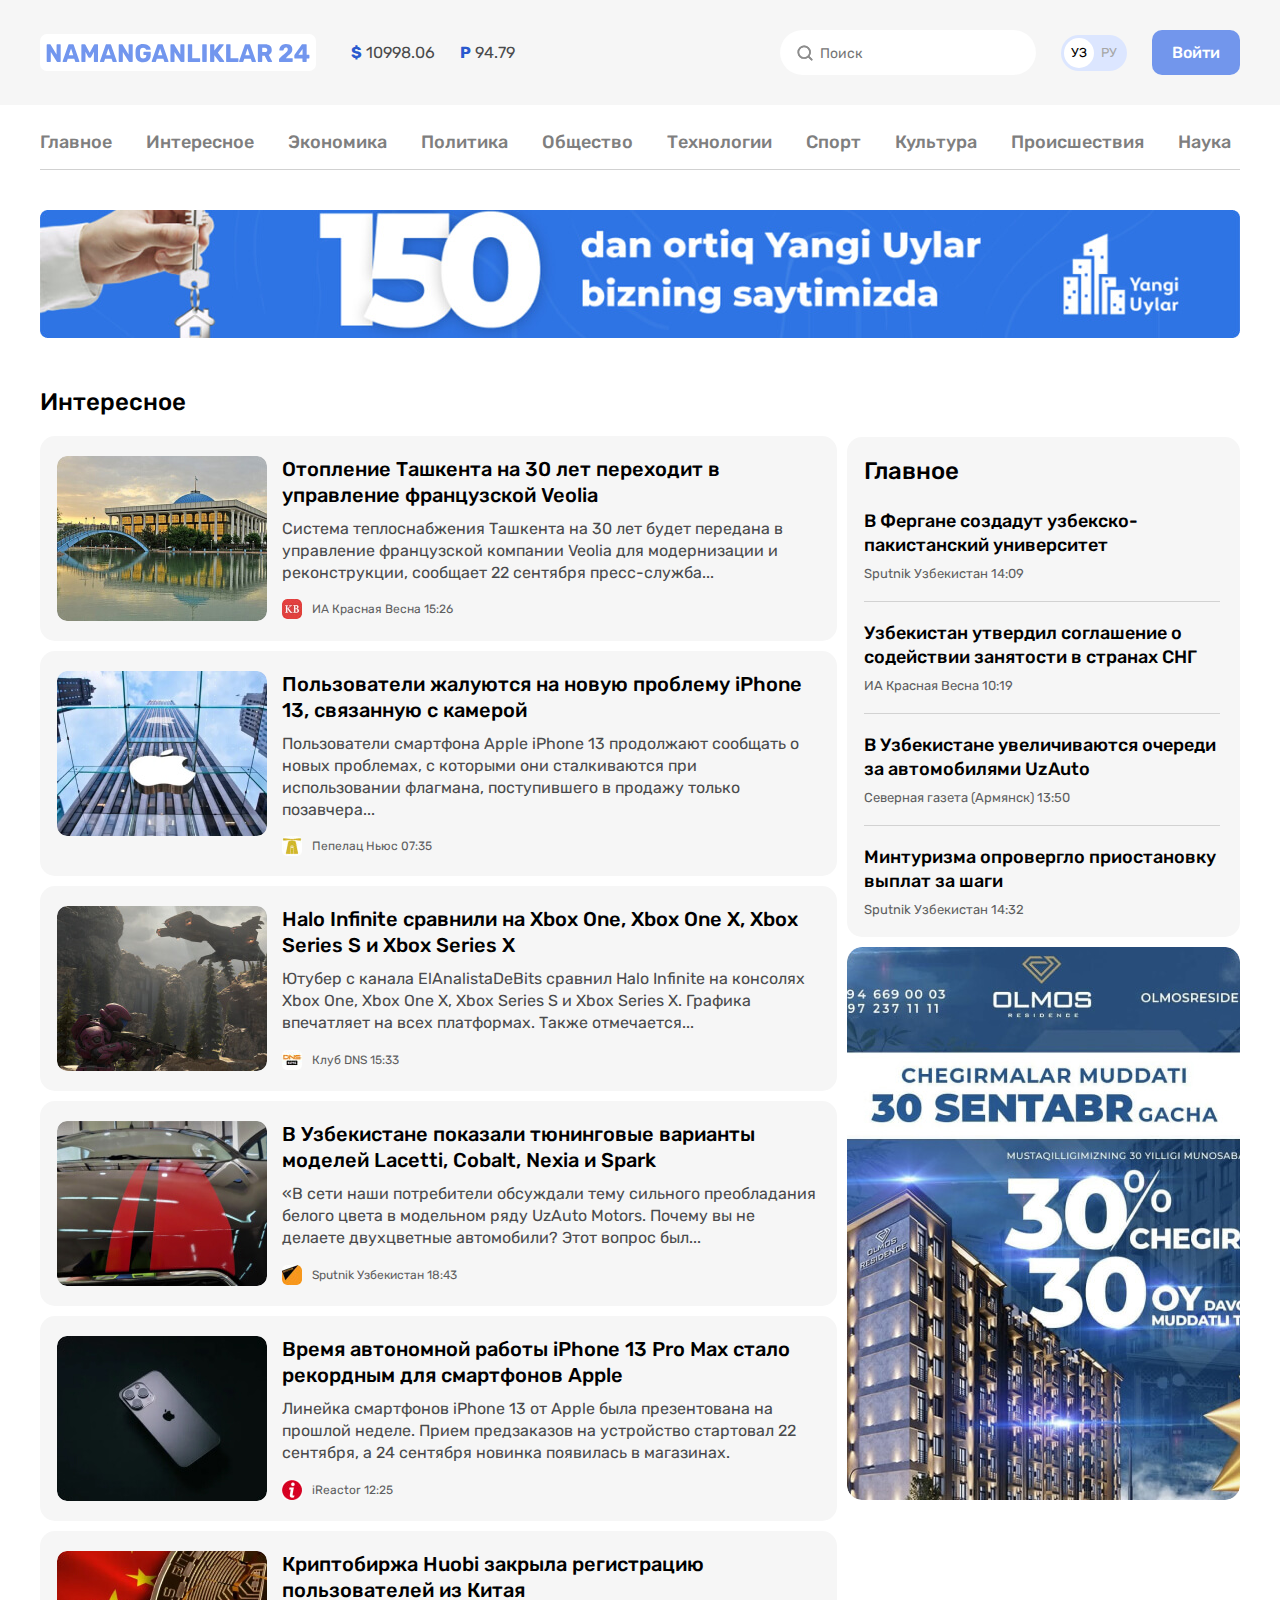
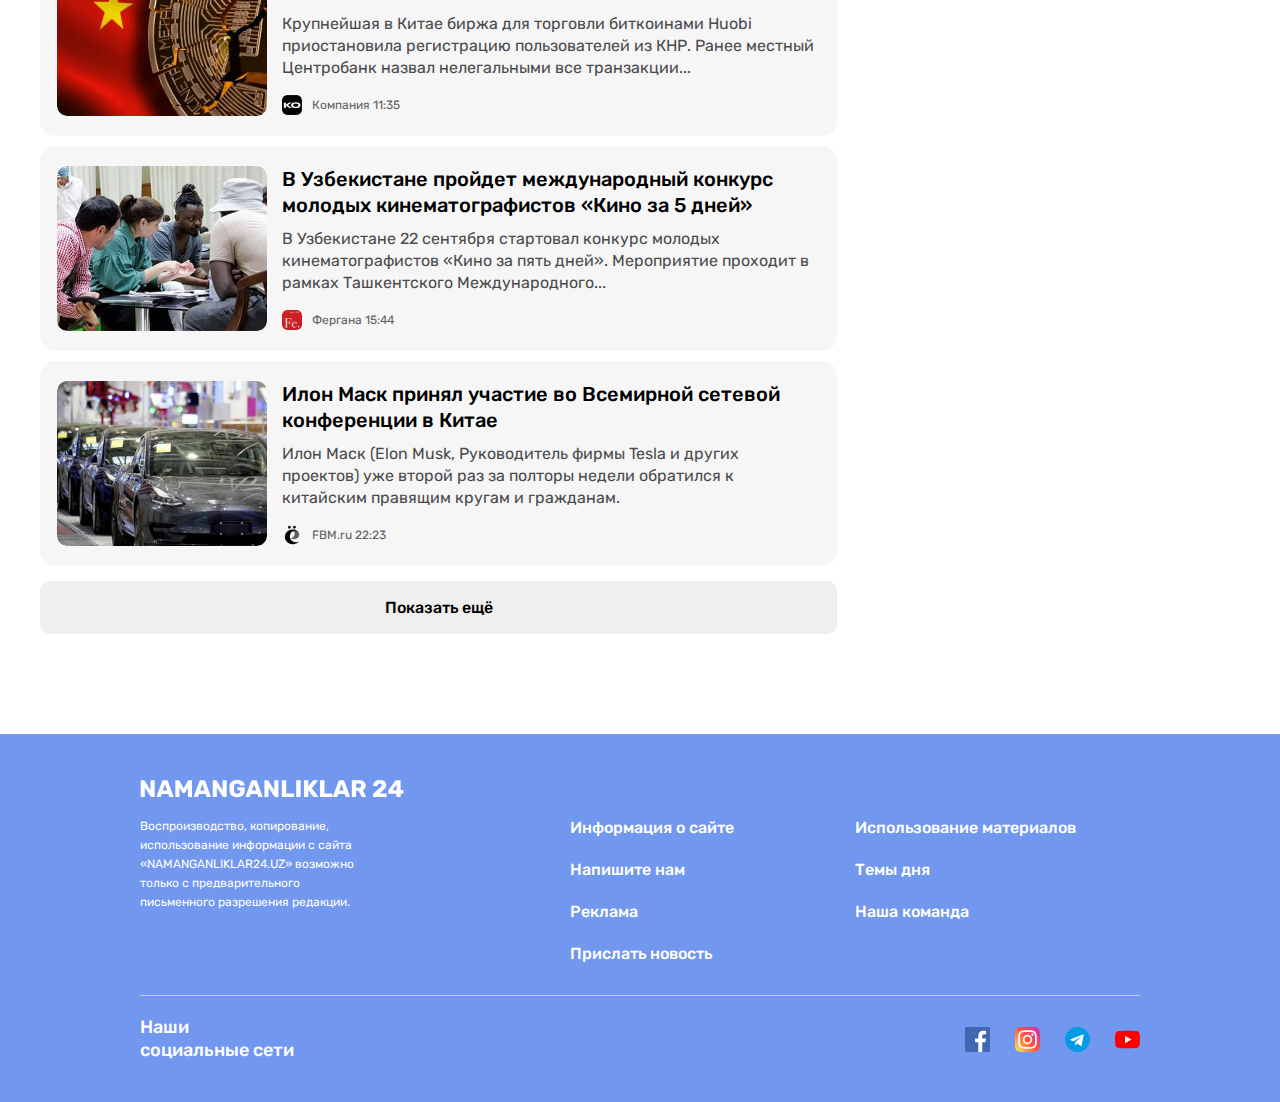
<file: news-list.html>
<!DOCTYPE html>
<html lang="ru">
<head>
  <meta charset="UTF-8">
  <meta http-equiv="X-UA-Compatible" content="IE=edge">
  <meta name="viewport" content="width=device-width, initial-scale=1.0">
  <title>Категория N24</title>

  <!-- Google Fonts -->
  <link rel="preconnect" href="https://fonts.googleapis.com">
  <link rel="preconnect" href="https://fonts.gstatic.com" crossorigin>
  <link href="https://fonts.googleapis.com/css2?family=Rubik:wght@400;500;700&display=swap" rel="stylesheet">

  <!-- Styles -->
  <link rel="stylesheet" href="css/normalize.css">
  <link rel="stylesheet" href="css/styles.css">
</head>
<body>

  <!-- SITE-HEADER -->
  <header class="site-header">
    <!-- SITE-HEADER-TOP -->
    <div class="site-header-top">
      <div class="site-header-top-container container">
        <!-- SITE-HEADER-LOGO -->
        <a class="site-header-logo" href="index.html">
          <img class="site-header-logo-img" src="img/logo_purple.svg" alt="Namanganliklar 24 logo" width="264" height="28">
        </a>

        <!-- CURRENCY RATES -->
        <ul class="currency-rates">
          <li class="currency-rates-item">
            <b class="currency-rates-type">$</b>
            <span class="currency-rates-value">10998.06</span>
          </li>
          <li class="currency-rates-item">
            <b class="currency-rates-type">P</b>
            <span class="currency-rates-value">94.79</span>
          </li>
        </ul>

        <!-- GLOBAL-SEARCH-FORM -->
        <form class="global-search-form" action="https://echo.htmlacademy.ru" method="GET">
          <input class="global-search-form-input" type="search" name="search" placeholder="Поиск" aria-label="Поиск" required>
        </form>
        <!-- LANGUAGE TOGGLE -->
        <div class="lang-toggle">
          <a class="lang-toggle-link lang-toggle-link-active" href="index.html">УЗ</a>
          <a class="lang-toggle-link" href="index.html/ru">РУ</a>
        </div>

        <!-- SITE-HEADER-AUTHORIZATION -->
        <a class="button button-primary" href="#">Войти</a>
      </div>
    </div>

    <div class="container">
      <!-- SITENAV -->
      <nav class="sitenav">
        <ul class="sitenav-list">
          <li class="sitenav-item"><a class="sitenav-link" href="index.html">Главное</a></li>
          <li class="sitenav-item"><a class="sitenav-link" href="news-list.html">Интересное</a></li>
          <li class="sitenav-item"><a class="sitenav-link" href="news-list.html">Экономика</a></li>
          <li class="sitenav-item"><a class="sitenav-link" href="news-list.html">Политика</a></li>
          <li class="sitenav-item"><a class="sitenav-link" href="news-list.html">Общество</a></li>
          <li class="sitenav-item"><a class="sitenav-link" href="news-list.html">Технологии</a></li>
          <li class="sitenav-item"><a class="sitenav-link" href="news-list.html">Спорт</a></li>
          <li class="sitenav-item"><a class="sitenav-link" href="news-list.html">Культура</a></li>
          <li class="sitenav-item"><a class="sitenav-link" href="news-list.html">Происшествия</a></li>
          <li class="sitenav-item"><a class="sitenav-link" href="news-list.html">Наука</a></li>
        </ul>
      </nav>

      <!-- SITE-HEADER-BANNER -->
      <aside class="site-header-banner">
        <a class="site-header-banner-link" href="https://yangiuylar.uz" target="_blank">
          <img class="site-header-banner-img" src="img/yangi-uylar-banner.jpg" alt="There is an advertise for a picture called New Homes here!" width="1200" height="128" srcset="img/yangi-uylar-banner.jpg 1x, img/yangi-uylar-banner@2x.jpg 2x">
        </a>
      </aside>
    </div>
  </header>

  <!-- MAIN-CONTENT -->
  <main class="main-content">
    <div class="container">
      <!-- <h1>Namanganliklar24 - сайт новостей</h1> -->


      <div class="layout-2-1">
        <div class="layout-2-1-main">
          <section class="global-news">
            <h2 class="global-news-heading">Интересное</h2>
            <!-- NEWS-LIST -->
            <div class="news-list">
              <!-- NEWS-LIST-ITEM -->
              <div class="news-list-item article-card-horizontal">
                <img class="article-card-horizontal-img" src="img/tashkent-30-years.jpg" alt="There is a picture of the bridge over the water and the building here!" width="210" height="165" srcset="img/tashkent-30-years.jpg 1x, img/tashkent-30-years@2x.jpg 2x">
                <div class="article-card-horizontal-content">
                  <h3 class="article-card-horizontal-title">
                    <a class="article-card-horizontal-link" href="#">
                      Отопление Ташкента на 30 лет переходит в управление французской Veolia
                    </a>
                  </h3>
                  <p class="article-card-horizontal-text">
                    Система теплоснабжения Ташкента на 30 лет будет передана в управление французской компании Veolia для модернизации и реконструкции, сообщает 22 сентября пресс-служба...
                  </p>
                  <footer class="article-card-horizontal-footer">
                    <img class="article-card-horizontal-source-icon" src="img/krasnaya-vesna.jpg" alt="There is a beautiful spring icon here!" width="20" height="20" srcset="img/krasnaya-vesna.jpg 1x, img/krasnaya-vesna@2x.jpg 2x">
                    <div class="article-card-horizontal-source-time">
                      <span class="article-card-horizontal-source">ИА Красная Весна</span>
                      <time datetime="2021-09-27T15:26:00">15:26</time>
                    </div>
                  </footer>
                </div>
              </div>
              <!-- NEWS-LIST-ITEM -->
              <div class="news-list-item article-card-horizontal">
                <img class="article-card-horizontal-img" src="img/apple-company.jpg" alt="There is a picture of the apple logo of the apple company here!" width="210" height="165" srcset="img/apple-company.jpg 1x, img/apple-company@2x.jpg 2x">
                <div class="article-card-horizontal-content">
                  <h3 class="article-card-horizontal-title">
                    <a class="article-card-horizontal-link" href="#">
                      Пользователи жалуются на новую проблему iPhone 13, связанную с камерой
                    </a>
                  </h3>
                  <p class="article-card-horizontal-text">
                    Пользователи смартфона Apple iPhone 13 продолжают сообщать о новых проблемах, с которыми они сталкиваются при использовании флагмана, поступившего в продажу только позавчера...
                  </p>
                  <footer class="article-card-horizontal-footer">
                    <img class="article-card-horizontal-source-icon" src="img/list-pepelat-news.jpg" alt="There is the icon  'pepelats news' of here!" width="20" height="20" srcset="img/list-pepelat-news.jpg 1x, img/list-pepelat-news@2x.jpg 2x">
                    <div class="article-card-horizontal-source-time">
                      <span class="article-card-horizontal-source">Пепелац Ньюс</span>
                      <time datetime="2021-09-27T07:35:00">07:35</time>
                    </div>
                  </footer>
                </div>
              </div>
              <!-- NEWS-LIST-ITEM -->
              <div class="news-list-item article-card-horizontal">
                <img class="article-card-horizontal-img" src="img/astronaut.jpg" alt="There is a picture of an astronaut here!" width="210" height="165" srcset="img/astronaut.jpg 1x, img/astronaut@2x.jpg 2x">
                <div class="article-card-horizontal-content">
                  <h3 class="article-card-horizontal-title">
                    <a class="article-card-horizontal-link" href="#">
                      Halo Infinite сравнили на Xbox One, Xbox One X, Xbox Series S и Xbox Series X
                    </a>
                  </h3>
                  <p class="article-card-horizontal-text">
                    Ютубер с канала ElAnalistaDeBits сравнил Halo Infinite на консолях Xbox One, Xbox One X, Xbox Series S и Xbox Series X. Графика впечатляет на всех платформах. Также отмечается...
                  </p>
                  <footer class="article-card-horizontal-footer">
                    <img class="article-card-horizontal-source-icon" src="img/list-club-dns.jpg" alt="There is the DNS icon of Club DNS here!" width="20" height="20" srcset="img/list-club-dns.jpg 1x, img/list-club-dns@2x.jpg 2x">
                    <div class="article-card-horizontal-source-time">
                      <span class="article-card-horizontal-source">Клуб DNS</span>
                      <time datetime="2021-09-27T15:33:00">15:33</time>
                    </div>
                  </footer>
                </div>
              </div>
              <!-- NEWS-LIST-ITEM -->
              <div class="news-list-item article-card-horizontal">
                <img class="article-card-horizontal-img" src="img/red-linear-car.jpg" alt="There is a picture of a red linear car here!" width="210" height="165" srcset="img/red-linear-car.jpg 1x, img/red-linear-car@2x.jpg 2x">
                <div class="article-card-horizontal-content">
                  <h3 class="article-card-horizontal-title">
                    <a class="article-card-horizontal-link" href="#">
                      В Узбекистане показали тюнинговые варианты моделей Lacetti, Cobalt, Nexia и Spark
                    </a>
                  </h3>
                  <p class="article-card-horizontal-text">
                    «В сети наши потребители обсуждали тему сильного преобладания белого цвета в модельном ряду UzAuto Motors. Почему вы не делаете двухцветные автомобили? Этот вопрос был...
                  </p>
                  <footer class="article-card-horizontal-footer">
                    <img class="article-card-horizontal-source-icon" src="img/list-sputnik-uzbekistan.jpg" alt="There is a sign of satellite Uzbekistan here!" width="20" height="20" srcset="img/list-sputnik-uzbekistan.jpg 1x, img/list-sputnik-uzbekistan@2x.jpg 2x">
                    <div class="article-card-horizontal-source-time">
                      <span class="article-card-horizontal-source">Sputnik Узбекистан</span>
                      <time datetime="2021-09-27T18:43:00">18:43</time>
                    </div>
                  </footer>
                </div>
              </div>
              <!-- NEWS-LIST-ITEM -->
              <div class="news-list-item article-card-horizontal">
                <img class="article-card-horizontal-img" src="img/iphone-13-pro.jpg" alt="There is a picture of an iphone 13 pro here!" width="210" height="165" srcset="img/iphone-13-pro.jpg 1x, img/iphone-13-pro@2x.jpg 2x">
                <div class="article-card-horizontal-content">
                  <h3 class="article-card-horizontal-title">
                    <a class="article-card-horizontal-link" href="#">
                      Время автономной работы iPhone 13 Pro Max стало рекордным для смартфонов Apple
                    </a>
                  </h3>
                  <p class="article-card-horizontal-text">
                    Линейка смартфонов iPhone 13 от Apple была презентована на прошлой неделе. Прием предзаказов на устройство стартовал 22 сентября, а 24 сентября новинка появилась в магазинах.
                  </p>
                  <footer class="article-card-horizontal-footer">
                    <img class="article-card-horizontal-source-icon" src="img/list-ireactor.jpg" alt="There is 'i' sign of iReactor  here!" width="20" height="20" srcset="img/list-ireactor.jpg 1x, img/list-ireactor@2x.jpg 2x">
                    <div class="article-card-horizontal-source-time">
                      <span class="article-card-horizontal-source">iReactor</span>
                      <time datetime="2021-09-27T12:25:00">12:25</time>
                    </div>
                  </footer>
                </div>
              </div>
              <!-- NEWS-LIST-ITEM -->
              <div class="news-list-item article-card-horizontal">
                <img class="article-card-horizontal-img" src="img/from-china.jpg" alt="There is a picture of something broken with a two-star flag here!" width="210" height="165" srcset="img/from-china.jpg 1x, img/from-china@2x.jpg 2x">
                <div class="article-card-horizontal-content">
                  <h3 class="article-card-horizontal-title">
                    <a class="article-card-horizontal-link" href="#">
                      Криптобиржа Huobi закрыла регистрацию пользователей из Китая
                    </a>
                  </h3>
                  <p class="article-card-horizontal-text">
                    Крупнейшая в Китае биржа для торговли биткоинами Huobi приостановила регистрацию пользователей из КНР. Ранее местный Центробанк назвал нелегальными все транзакции...
                  </p>
                  <footer class="article-card-horizontal-footer">
                    <img class="article-card-horizontal-source-icon" src="img/list-company.jpg" alt="There is the KO icon of Company here!" width="20" height="20" srcset="img/list-company.jpg 1x, img/list-company@2x.jpg 2x">
                    <div class="article-card-horizontal-source-time">
                      <span class="article-card-horizontal-source">Компания</span>
                      <time datetime="2021-09-27T11:35:00">11:35</time>
                    </div>
                  </footer>
                </div>
              </div>
              <!-- NEWS-LIST-ITEM -->
              <div class="news-list-item article-card-horizontal">
                <img class="article-card-horizontal-img" src="img/muvies-in-5-days.jpg" alt="There is a picture of people here!" width="210" height="165" srcset="img/muvies-in-5-days.jpg 1x, img/muvies-in-5-days@2x.jpg 2x">
                <div class="article-card-horizontal-content">
                  <h3 class="article-card-horizontal-title">
                    <a class="article-card-horizontal-link" href="#">
                      В Узбекистане пройдет международный конкурс молодых кинематографистов «Кино за 5 дней»
                    </a>
                  </h3>
                  <p class="article-card-horizontal-text">
                    В Узбекистане 22 сентября стартовал конкурс молодых кинематографистов «Кино за пять дней». Мероприятие проходит в рамках Ташкентского Международного...
                  </p>
                  <footer class="article-card-horizontal-footer">
                    <img class="article-card-horizontal-source-icon" src="img/list-fergana.jpg" alt="There is Fe mark of Fergana here!" width="20" height="20" srcset="img/list-fergana.jpg 1x, img/list-fergana@2x.jpg 2x">
                    <div class="article-card-horizontal-source-time">
                      <span class="article-card-horizontal-source">Фергана</span>
                      <time datetime="2021-09-27T15:44:00">15:44</time>
                    </div>
                  </footer>
                </div>
              </div>
              <!-- NEWS-LIST-ITEM -->
              <div class="news-list-item article-card-horizontal">
                <img class="article-card-horizontal-img" src="img/ilon-mask.jpg" alt="There is a picture of cars here!" width="210" height="165" srcset="img/ilon-mask.jpg 1x, img/ilon-mask@2x.jpg 2x">
                <div class="article-card-horizontal-content">
                  <h3 class="article-card-horizontal-title">
                    <a class="article-card-horizontal-link" href="article.html">
                      Илон Маск принял участие во Всемирной сетевой конференции в Китае
                    </a>
                  </h3>
                  <p class="article-card-horizontal-text">
                    Илон Маск (Elon Musk, Руководитель фирмы Tesla и других проектов) уже второй раз за полторы недели обратился к китайским правящим кругам и гражданам.
                  </p>
                  <footer class="article-card-horizontal-footer">
                    <img class="article-card-horizontal-source-icon" src="img/letter-yo.png" alt="There is the yo mark of FBM.ru website here!" width="20" height="20" srcset="img/letter-yo.png 1x, img/letter-yo@2x.png 2x">
                    <div class="article-card-horizontal-source-time">
                      <span class="article-card-horizontal-source">FBM.ru</span>
                      <time datetime="2021-09-27T22:23:00">22:23</time>
                    </div>
                  </footer>
                </div>
              </div>

            </div>
            <button class="news-list-more-button button button-block" type="button">Показать ещё</button>
          </section>
        </div>
        <div class="layout-2-1-sidebar">
          <section class="layout-2-1-sidebar-item sidebar-news-card">
            <h2 class="sidebar-news-card-heading">Главное</h2>
            <ul class="sidebar-news-card-list">
              <li class="sidebar-news-card-item">
                <h3 class="sidebar-news-card-title">
                  <a class="sidebar-news-card-link" href="#">В Фергане создадут узбекско-пакистанский университет</a>
                </h3>
                <div class="sidebar-news-card-source-time">
                  <span class="sidebar-news-card-source">Sputnik Узбекистан</span>
                  <time datetime="2021-09-27T14:09:00">14:09</time>
                </div>
              </li>
              <li class="sidebar-news-card-item">
                <h3 class="sidebar-news-card-title">
                  <a class="sidebar-news-card-link" href="#">
                    Узбекистан утвердил соглашение о содействии занятости в странах СНГ
                  </a>
                </h3>
                <div class="sidebar-news-card-source-time">
                  <span class="sidebar-news-card-source">ИА Красная Весна</span>
                  <time datetime="2021-09-27T10:19:00">10:19</time>
                </div>
              </li>
              <li class="sidebar-news-card-item">
                <h3 class="sidebar-news-card-title">
                  <a class="sidebar-news-card-link" href="#">
                    В Узбекистане увеличиваются очереди за автомобилями UzAuto
                  </a>
                </h3>
                <div class="sidebar-news-card-source-time">
                  <span class="sidebar-news-card-source">Северная газета (Армянск)</span>
                  <time datetime="2021-09-27T13:50:00">13:50</time>
                </div>
              </li>
              <li class="sidebar-news-card-item">
                <h3 class="sidebar-news-card-title">
                  <a class="sidebar-news-card-link" href="#">
                    Минтуризма опровергло приостановку выплат за шаги
                  </a>
                </h3>
                <div class="sidebar-news-card-source-time">
                  <span class="sidebar-news-card-source">Sputnik Узбекистан</span>
                  <time datetime="2021-09-27T14:32:00">14:32</time>
                </div>
              </li>
            </ul>
          </section>

          <!-- SIDEBAR-AD -->
          <aside class="layout-2-1-sidebar-item sidebar-ad">
            <a class="sidebar-ad-link" href="https://olmosresidence.uz" target="_blank">
              <img class="sidebar-ad-img sidebar-ad-img-tall" src="img/advertising-tall-banner.jpg" alt="There is a picture of advertisement banner here!" width="393" height="553" srcset="img/advertising-tall-banner.jpg 1x, img/advertising-tall-banner@2x.jpg 2x">
            </a>
          </aside>
        </div>

      </div>
    </div>
  </main>


  <!-- SITE-FOOTER -->
  <footer class="site-footer">
    <div class="site-footer-container container">
      <div class="site-footer-logo-wrapper">
        <a class="site-footer-logo" href="#">
          <img class="site-footer-logo-img" src="img/logo-white.svg" alt="There is the logo of n24 here." width="264" height="28">
        </a>
      </div>

      <div class="site-footer-about-links">
        <div class="site-footer-about">
          Воспроизводство, копирование, использование информации с сайта «NAMANGANLIKLAR24.UZ» возможно только с предварительного письменного разрешения редакции.
        </div>
        <div class="site-footer-links-wrapper">
          <ul class="site-footer-links">
            <li class="site-footer-links-item">
              <a class="site-footer-link" href="#">Информация о сайте</a>
            </li>
            <li class="site-footer-links-item">
              <a class="site-footer-link" href="contact.html">Напишите нам</a>
            </li>
            <li class="site-footer-links-item">
              <a class="site-footer-link" href="#">Реклама</a>
            </li>
            <li class="site-footer-links-item">
              <a class="site-footer-link" href="#">Прислать новость</a>
            </li>
          </ul>
          <ul class="site-footer-links">
            <li class="site-footer-links-item">
              <a class="site-footer-link" href="#">Использование материалов</a>
            </li>
            <li class="site-footer-links-item">
              <a class="site-footer-link" href="#">Темы дня</a>
            </li>
            <li class="site-footer-links-item">
              <a class="site-footer-link" href="#">Наша команда</a>
            </li>
          </ul>
        </div>
      </div>

      <hr class="site-footer-divider">

      <div class="site-footer-socials">
        <h2 class="site-footer-socials-heading">Наши социальные сети</h2>
        <ul class="site-footer-socials-list">
          <li class="site-footer-socials-item">
            <a class="site-footer-socials-link" href="https://www.facebook.com/namanganliklar24" target="_blank">
              <img class="site-footer-socials-icon" src="img/icon-facebook.svg" alt="There is a Facebook icon here!" width="25" height="25">
            </a>
          </li>
          <li class="site-footer-socials-item">
            <a class="site-footer-socials-link" href="https://www.instagram.com/namanganliklar24.uz" target="_blank">
              <img class="site-footer-socials-icon" src="img/icon-instagram.svg" alt="There is a Instagram icon here!" width="25" height="25">
            </a>
          </li>
          <li class="site-footer-socials-item">
            <a class="site-footer-socials-link" href="https://t.me/namanganliklar24_uzb" target="_blank">
              <img class="site-footer-socials-icon" src="img/icon-telegram.svg" alt="There is a Telegram icon here!" width="25" height="25">
            </a>
          </li>
          <li class="site-footer-socials-item">
            <a class="site-footer-socials-link" href="https://www.youtube.com/namanganliklar24" target="_blank">
              <img class="site-footer-socials-icon" src="img/icon-youtube.svg" alt="There is a YouTube icon here!" width="25" height="25">
            </a>
          </li>
        </ul>
      </div>
    </div>
  </footer>

</body>
</html>
</file>
<file: css/styles.css>
/* GLOBAL */
:root {
  --accent-color: #7296ec;
}

html {
  box-sizing: border-box;
  height: 100%;
  scroll-behavior: smooth;
}

*,
*::before,
*::after {
  box-sizing: inherit;
}

body {
  display: flex;
  flex-direction: column;
  height: 100%;
  padding: 0;
  margin: 0;
  font-family: "Rubik", "Arial", sans-serif;
  font-size: 16px;
  line-height: 22px;
  background-color: #fff;
  color: #4a4b4c;
}

img {
  max-width: 100%;
  height: auto;
}


/* OUTLINE STYLES */
*:focus {
  outline: 2px dashed var(--accent-color);
  outline-offset: 3px;
}


/* BUTTON */
.button {
  display: inline-block;
  padding: 13px 20px;
  border: 0;
  border-radius: 10px;
  font-size: 16px;
  line-height: normal;
  font-weight: 500;
  text-decoration: none;
  text-align: center;
  cursor: pointer;
  transition: opacity 0.5s ease;
}

.button:hover {
  opacity: 0.8;
}

.button:active {
  opacity: 0.6;
}

.button-block {
  display: block;
  width: 100%;
}

.button-primary {
  background-color: var(--accent-color);
  color: #fff;
}

.button-orange {
  background-color: #f78b3b;
  color: #fff;
}


/* CONTAINER */
.container {
  width: 100%;
  max-width: 1240px;
  padding-left: 20px;
  padding-right: 20px;
  margin-left: auto;
  margin-right: auto;
}


/* SITE-HEADER */

/* SITE-HEADER-TOP */
.site-header-top {
  padding-top: 30px;
  padding-bottom: 30px;
  margin-bottom: 10px;
  background-color: #f6f6f6;
}

.site-header-top-container {
  display: flex;
  align-items: center;
}

.site-header-logo {
  display: flex;
  flex-shrink: 0;
  padding: 9px 6px 8px;
  margin-right: 35px;
  border-radius: 7px;
  background-color:#fff;
  transition: opacity 0.5s ease;
}

.site-header-logo:hover {
  opacity: 0.8;
}

.site-header-logo:active {
  opacity: 0.6;
}

/* CURRENCY-RATES */
.currency-rates {
  display: flex;
  align-items: center;
  padding: 0;
  margin: 0;
  margin-right: auto;
  list-style: none;
}

.currency-rates-item {
  margin-right: 25px;
}

.currency-rates-type {
  color: #2959ce;
}


/* GLOBAL-SEARCH-FORM */
.global-search-form {
  margin-right: 25px;
}

.global-search-form-input {
  padding-top: 15px;
  padding-right: 20px;
  padding-bottom: 13px;
  padding-left: 40px;
  border: 0;
  border-radius: 60px;
  font-size: 14px;
  line-height: normal;
  background-image: url("../img/icon-search.svg");
  background-repeat: no-repeat;
  background-size: 20px;
  background-position: 15px center;
}


/* LANGUAGE TOGGLE */
.lang-toggle {
  display: flex;
  padding: 3px;
  margin-right: 25px;
  border-radius: 39px;
  background-color:#dce6ff;
}

.lang-toggle-link {
  width: 30px;
  height: 30px;
  font-size: 13px;
  line-height: 30px;
  color: #a6a6a6;
  border-radius: 50%;
  text-align: center;
  text-decoration: none;
}

.lang-toggle-link-active {
  background-color: #fff;
  color: #000;
}


/* SITENAV */
.sitenav {
  padding-top: 12px;
  padding-bottom: 12px;
  border-bottom: 1px solid #d1d1d1;
  font-size: 18px;
  font-weight: 500;
  line-height: normal;
}

.sitenav:not(:last-child) {
  margin-bottom: 40px;
}

.sitenav-list {
  display: flex;
  flex-wrap: wrap;
  align-items: center;
  padding: 0;
  margin: 0;
  list-style: none;
}

.sitenav-item {
  margin-top: 4px;
  margin-bottom: 4px;
}

.sitenav-item:not(:last-child) {
  margin-right: 34px;
}

.sitenav-link {
  display: block;
  color: #7f7f7f;
  text-decoration: none;
  transition: color 0.5s ease;
}

.sitenav-link:hover {
  color: var(--accent-color);
}

.sitenav-link:active {
  opacity: 0.6;
}

/* SITE-HEADER-BANNER */
.site-header-banner-link {
  display: flex;
  transition: opacity 0.4s ease;
}

.site-header-banner-link:hover {
  opacity: 0.8;
}

.site-header-banner-link:active {
  opacity: 0.6;
}


/* MAIN-CONTENT */
.main-content {
  flex-grow: 1;
  padding-top: 50px;
  padding-bottom: 100px;
}


/* NEWS-GRID */
.news-grid {
  display: flex;
  flex-wrap: wrap;
  margin-left: -10px;
  margin-bottom: -10px;
}

.news-grid-item {
  width: 393px;
  margin-left: 10px;
  margin-bottom: 10px;
}

.article-card {
  display: flex;
  flex-direction: column;
  padding: 20px 17px 15px;
  border-radius: 15px;
  background-color: #f6f6f6;
}

.article-card-title {
  margin-top: 0;
  margin-bottom: 10px;
  margin-right: 13px;
  font-size: 20px;
  font-weight: 500;
  line-height: 130%;
}

.article-card-title-second {
  margin-right: 14px;
}

.article-card-link {
  display: inline-block;
  color: #000;
  text-decoration: none;
  transition: color 0.5s ease;
}

.article-card-link:hover {
  color: var(--accent-color);
}

.article-card-link:active {
  opacity: 0.6;
}

.article-card-text {
  margin-top: 0;
  margin-bottom: 15px;
  font-weight: 400;
}

.article-card-img {
  display: block;
  width: 360px;
  height: 165px;
  margin-top: auto;
  margin-bottom: 15px;
  border-radius: 10px;
  object-fit: cover;
}

.article-card-footer {
  display: flex;
  align-items: center;
}

.article-card-source-icon {
  width: 20px;
  height: 20px;
  margin-right: 10px;
  border-radius: 5px;
}

.article-card-source-time {
  font-size: 12px;
  font-weight: 400;
  line-height: normal;
  color: #5e5f61;
}


/* NOTIFICATION-CTA */
.notification-cta {
  display:flex;
  justify-content: space-between;
  align-items: center;
  padding: 25px 70px 25px 25px;
  margin: 60px 75px;
  border-radius: 10px;
  background-color: #ffd7ba;
  background-image: url("../img/notification.png");
  background-repeat: no-repeat;
  background-size: cover;
  background-position: center center;
}

.notification-cta-text {
  font-size: 20px;
  font-weight: 500;
  line-height: 26px;
  width: 404px;
  color: #000;
}


/* GLOBAL-NEWS */
.global-news-heading {
  margin-top: 0;
  margin-bottom: 20px;
  font-size: 24px;
  font-weight: 500;
  line-height: normal;
  color:#000;
}

.news-list {
  display: flex;
  flex-direction: column;
  margin-bottom: 15px;
}

.news-list-item:not(:last-child) {
  margin-bottom: 10px;
}


/* ARTICLE-CARD-HORIZONTAL */
.article-card-horizontal {
  display: flex;
  align-items: flex-start;
  padding: 20px 20px 20px 17px;
  border-radius: 15px;
  background-color: #f6f6f6;
}

.article-card-horizontal-img {
  width: 210px;
  height: 165px;
  margin-right: 15px;
  border-radius: 10px;
  object-fit: cover;
}

.article-card-horizontal-content {
  flex-grow: 1;
}

.article-card-horizontal-title {
  margin-top: 0;
  margin-bottom: 10px;
  font-size: 20px;
  font-weight: 500;
  line-height: 130%;
}

.article-card-horizontal-link {
  display: inline-block;
  color: #000;
  text-decoration: none;
  transition: color 0.5s ease;
}

.article-card-horizontal-link:hover {
  color: var(--accent-color);
}

.article-card-horizontal-link:active {
  opacity: 0.6;
}

.article-card-horizontal-text {
  margin-top: 0;
  margin-bottom: 15px;
  font-size: 16px;
  line-height: 138%;
  font-weight: 400;
  color: #4a4b4c;
}

.article-card-horizontal-footer {
  display: flex;
  align-items: center;
}

.article-card-horizontal-source-icon {
  width: 20px;
  height: 20px;
  margin-right: 10px;
  border-radius: 5px;
  object-fit: cover;
}


.article-card-horizontal-source-time {
  font-size: 12px;
  line-height: normal;
  color: #5e5f61;
}

.news-list-more-button {
  padding: 17px;
}


/* LAYOUT */
.layout-2-1 {
  display: flex;
  align-items: flex-start;
}

.layout-2-1-main {
  width: 797px;
  margin-right: 10px;
}

.layout-2-1-sidebar {
  width: 393px;
  margin-top: 49px;
}

.layout-2-1-sidebar-item:not(:last-child) {
  margin-bottom: 10px;
}

/* SIDEBAR-NEWS-CARD */
.sidebar-news-card {
  padding: 20px 20px 20px 17px;
  border-radius: 15px;
  background-color: #f6f6f6;
  color:#000;
}

.sidebar-news-card-heading {
  margin-top: 0;
  margin-bottom: 25px;
  font-size: 24px;
  font-weight: 500;
  line-height: 28px;
}

.sidebar-news-card-list {
  padding: 0;
  margin: 0;
  list-style: none;
}

.sidebar-news-card-item {
  padding-top: 20px;
  padding-bottom: 20px;
}

.sidebar-news-card-item:first-child {
  padding-top: 0;
}

.sidebar-news-card-item:last-child {
  padding-bottom: 0;
}

.sidebar-news-card-item:not(:last-child) {
  border-bottom: 1px solid #d2d2d2;
}

.sidebar-news-card-title {
  margin-top: 0;
  margin-bottom: 8px;
  font-size: 18px;
  font-weight: 500;
  line-height: 133%;
}

.sidebar-news-card-link {
  display: inline-block;
  color: #000;
  text-decoration: none;
  transition: color 0.5s ease;
}

.sidebar-news-card-link:hover {
  color: var(--accent-color);
}

.sidebar-news-card-link:active {
  opacity: 0.6;
}

.sidebar-news-card-source-time {
  font-size: 13px;
  line-height: normal;
  color: #5e5f61;
}


/* SIDEBAR-AD */
.sidebar-ad {
  display: flex;
}

.sidebar-ad-link {
  transition: opacity 0.5s ease;
}

.sidebar-ad-link:hover {
  opacity: 0.8;
}

.sidebar-ad-link:active {
  opacity: 0.6;
}

.sidebar-ad-img {
  display: flex;
  width: 393px;
  height: 338px;
  object-fit: cover;
  border-radius: 15px;
}

.sidebar-ad-img-tall {
  height: 553px;
}

/* PAGE-OF-ARTICLE-CARD */
.page-of-article-card {
  display: inline-block;
  background-color: #fff;
  padding: 0;
}

.page-of-article-card-icon {
  margin-bottom: 30px;
}

.page-of-article-card-icon-img {
  width: 30px;
  height: 30px;
}

.page-of-article-card-icon-time {
  font-size: 14px;
  line-height: 17px;
}

.page-of-article-card-title {
  font-size: 26px;
  line-height: 138%;
  margin-bottom: 20px;
  color: #000;
}

.layout-2-1-sidebar-page-of-article-card {
  margin-top: 0;
}

.page-of-article-ilon-mask-img {
  width: 797px;
  height: 300px;
  border-radius: 13px;
  margin-right: 0;
  margin-bottom: 25px;
}

.page-of-article-card-horizontal-content {
  display: flex;
  flex-direction: column;
  padding-bottom: 50px;
  border-bottom: 1px solid #d2d2d2;
}

.page-of-article-card-horizontal-text {
  font-size: 20px;
  margin-top: 0;
  margin-bottom: 24px;
  line-height: 150%;
  color:#000;
}

.page-of-article-card-horizontal-text:last-child {
  margin-bottom: 0;
}

.page-of-article-bottom-news-heading {
  font-weight: 500;
  font-size: 24px;
  line-height: 28px;
  margin-top: 60px;
  margin-bottom: 20px;
  color: #000;
}


/* SITE-FOOTER */
.site-footer {
  padding-top: 40px;
  padding-bottom: 40px;
  background-color: #7297ef;
  color: #fff;
}

.site-footer-container {
  width: 100%;
  max-width: 1040px;
  padding-right: 20px;
  padding-left: 20px;
  margin-right: auto;
  margin-left: auto;
}

.site-footer *:focus {
  outline: 2px dashed #fff;
}

.site-footer-logo-wrapper {
  display: flex;
  margin-bottom: 15px;
}

.site-footer-logo {
  display: flex;
  transition: opacity 0.5s ease;
}

.site-footer-logo:hover {
  opacity: 0.8;
}

.site-footer-logo:active {
  opacity: 0.6;
}

.site-footer-logo-img {
  width: 264px;
  height: 28px;
  object-fit: contain;
}

.site-footer-about-links {
  display: flex;
}

.site-footer-about {
  width: 230px;
  margin-right: 200px;
  font-size: 12px;
  line-height: 158%;
}

.site-footer-links-wrapper {
  flex-grow: 1;
  display: flex;
}

.site-footer-links {
  width: 50%;
  padding-left: 0;
  padding-right: 24px;
  margin: 0;
  list-style: none;
  font-weight: 500;
}

.site-footer-links-item:not(:last-child) {
  margin-bottom: 20px;
}

.site-footer-link {
  display: inline-block;
  color: #fff;
  text-decoration: none;
}

.site-footer-link:hover {
  text-decoration: underline;
}

.site-footer-link:active {
  opacity: 0.6;
}

.site-footer-divider {
  height: 1px;
  border: 0;
  margin-top: 30px;
  margin-bottom: 20px;
  background-color: #cecece;
}

.site-footer-socials {
  display: flex;
  justify-content: space-between;
  align-items: center;
}

.site-footer-socials-heading {
  width: 160px;
  margin: 0;
  font-size: 18px;
  line-height: 128%;
  font-weight: 500;
}

.site-footer-socials-list {
  display: flex;
  align-items: center;
  padding: 0;
  margin: 0;
  list-style: none;
}

.site-footer-socials-item:not(:last-child) {
  margin-right: 25px;
}

.site-footer-socials-link {
  display: flex;
  transition: opacity 0.5s ease;
}

.site-footer-socials-link:hover {
  opacity: 0.7;
}

.site-footer-socials-link:active {
  opacity: 0.5;
}

.site-footer-socials-icon {
  flex-shrink: 0;
  width: 25px;
  height: 25px;
  object-fit: contain;
}


/* FORM */
.form-groups-wrapper {
  display: flex;
  justify-content: space-between;
}

.form-groups-wrapper:not(:last-child) {
  margin-bottom: 10px;
}

.form-group:not(:last-child) {
  margin-bottom: 10px;
}

.form-groups-wrapper .form-group {
  width: calc(50% - 5px);
  margin-bottom: 0;
}

.form-field {
  display: block;
  width: 100%;
  padding: 18px 20px;
  border: 1px solid rgba(0, 0, 0, 0.2);
  border-radius: 10px;
}

.form-field-textarea {
  min-height: 180px;
  resize: vertical;
}


/* DEFINITIONS-CARD */
.contact-page-info-definitions-card {
}

.definitions-card {
  padding: 20px 25px;
  margin: 0;
  border-radius: 10px;
  background-color: #f6f6f6;
  color: #000;
}

.defitions-card-item {
  padding-top: 20px;
  padding-bottom: 20px;
}

.defitions-card-item:not(:last-child) {
  border-bottom: 1px solid #d2d2d2;
}

.definitons-card-title {
  margin-bottom: 7px;
  font-size: 20px;
  line-height: 24px;
  font-weight: 500;
}

.definitons-card-value {
  margin: 0;
  font-size: 16px;
  line-height: 19px;
}


/* CONTACT-PAGE */
.contact-page-heading {
  margin-top: 0;
  margin-bottom: 20px;
  font-size: 24px;
  line-height: 29px;
  font-weight: 500;
  color: #000;
}

.contact-page-content {
  display: flex;
}

.contact-page-form {
  display: flex;
  flex-direction: column;
  width: 696px;
}

.contact-page-form-submit {
  align-self: flex-end;
  margin-top: 20px;
}

.contact-page-info {
  width: 494px;
  margin-left: 10px;
}


/* RETINA BACKGROUND */
@media
only screen and (-webkit-min-device-pixel-ratio: 2),
only screen and (   min--moz-device-pixel-ratio: 2),
only screen and (     -o-min-device-pixel-ratio: 2/1),
only screen and (        min-device-pixel-ratio: 2),
only screen and (                min-resolution: 192dpi),
only screen and (                min-resolution: 2dppx) {

  .notification-cta {
    background-image: url("../img/notification@2x.png");
  }
}
</file>
<file: css/styles.min.css>
/*! normalize.css v8.0.1 | MIT License | github.com/necolas/normalize.css */html{line-height:1.15;-webkit-text-size-adjust:100%}body{margin:0}main{display:block}h1{font-size:2em;margin:.67em 0}hr{-webkit-box-sizing:content-box;box-sizing:content-box;height:0;overflow:visible}pre{font-family:monospace,monospace;font-size:1em}a{background-color:transparent}abbr[title]{border-bottom:none;text-decoration:underline;-webkit-text-decoration:underline dotted;text-decoration:underline dotted}b,strong{font-weight:bolder}code,kbd,samp{font-family:monospace,monospace;font-size:1em}small{font-size:80%}sub,sup{font-size:75%;line-height:0;position:relative;vertical-align:baseline}sub{bottom:-.25em}sup{top:-.5em}img{border-style:none}button,input,optgroup,select,textarea{font-family:inherit;font-size:100%;line-height:1.15;margin:0}button,input{overflow:visible}button,select{text-transform:none}[type=button],[type=reset],[type=submit],button{-webkit-appearance:button}[type=button]::-moz-focus-inner,[type=reset]::-moz-focus-inner,[type=submit]::-moz-focus-inner,button::-moz-focus-inner{border-style:none;padding:0}[type=button]:-moz-focusring,[type=reset]:-moz-focusring,[type=submit]:-moz-focusring,button:-moz-focusring{outline:1px dotted ButtonText}fieldset{padding:.35em .75em .625em}legend{-webkit-box-sizing:border-box;box-sizing:border-box;color:inherit;display:table;max-width:100%;padding:0;white-space:normal}progress{vertical-align:baseline}textarea{overflow:auto}[type=checkbox],[type=radio]{-webkit-box-sizing:border-box;box-sizing:border-box;padding:0}[type=number]::-webkit-inner-spin-button,[type=number]::-webkit-outer-spin-button{height:auto}[type=search]{-webkit-appearance:textfield;outline-offset:-2px}[type=search]::-webkit-search-decoration{-webkit-appearance:none}::-webkit-file-upload-button{-webkit-appearance:button;font:inherit}details{display:block}summary{display:list-item}template{display:none}[hidden]{display:none}:root{--accent-color:#7296ec}html{-webkit-box-sizing:border-box;box-sizing:border-box;height:100%;scroll-behavior:smooth}*,::after,::before{-webkit-box-sizing:inherit;box-sizing:inherit}body{display:-webkit-box;display:-ms-flexbox;display:flex;-webkit-box-orient:vertical;-webkit-box-direction:normal;-ms-flex-direction:column;flex-direction:column;height:100%;padding:0;margin:0;font-family:Rubik,Arial,sans-serif;font-size:16px;line-height:22px;background-color:#fff;color:#4a4b4c}img{max-width:100%;height:auto}:focus{outline:2px dashed var(--accent-color);outline-offset:3px}.button{display:inline-block;padding:13px 20px;border:0;border-radius:10px;font-size:16px;line-height:normal;font-weight:500;text-decoration:none;text-align:center;cursor:pointer;-webkit-transition:opacity .5s ease;-o-transition:opacity .5s ease;transition:opacity .5s ease}.button:hover{opacity:.8}.button:active{opacity:.6}.button-block{display:block;width:100%}.button-primary{background-color:var(--accent-color);color:#fff}.button-orange{background-color:#f78b3b;color:#fff}.container{width:100%;max-width:1240px;padding-left:20px;padding-right:20px;margin-left:auto;margin-right:auto}.site-header-top{padding-top:30px;padding-bottom:30px;margin-bottom:10px;background-color:#f6f6f6}.site-header-top-container{display:-webkit-box;display:-ms-flexbox;display:flex;-webkit-box-align:center;-ms-flex-align:center;align-items:center}.site-header-logo{display:-webkit-box;display:-ms-flexbox;display:flex;-ms-flex-negative:0;flex-shrink:0;padding:9px 6px 8px;margin-right:35px;border-radius:7px;background-color:#fff;-webkit-transition:opacity .5s ease;-o-transition:opacity .5s ease;transition:opacity .5s ease}.site-header-logo:hover{opacity:.8}.site-header-logo:active{opacity:.6}.currency-rates{display:-webkit-box;display:-ms-flexbox;display:flex;-webkit-box-align:center;-ms-flex-align:center;align-items:center;padding:0;margin:0;margin-right:auto;list-style:none}.currency-rates-item{margin-right:25px}.currency-rates-type{color:#2959ce}.global-search-form{margin-right:25px}.global-search-form-input{padding-top:15px;padding-right:20px;padding-bottom:13px;padding-left:40px;border:0;border-radius:60px;font-size:14px;line-height:normal;background-image:url("../img/icon-search.svg");background-repeat:no-repeat;background-size:20px;background-position:15px center}.lang-toggle{display:-webkit-box;display:-ms-flexbox;display:flex;padding:3px;margin-right:25px;border-radius:39px;background-color:#dce6ff}.lang-toggle-link{width:30px;height:30px;font-size:13px;line-height:30px;color:#a6a6a6;border-radius:50%;text-align:center;text-decoration:none}.lang-toggle-link-active{background-color:#fff;color:#000}.sitenav{padding-top:12px;padding-bottom:12px;border-bottom:1px solid #d1d1d1;font-size:18px;font-weight:500;line-height:normal}.sitenav:not(:last-child){margin-bottom:40px}.sitenav-list{display:-webkit-box;display:-ms-flexbox;display:flex;-ms-flex-wrap:wrap;flex-wrap:wrap;-webkit-box-align:center;-ms-flex-align:center;align-items:center;padding:0;margin:0;list-style:none}.sitenav-item{margin-top:4px;margin-bottom:4px}.sitenav-item:not(:last-child){margin-right:34px}.sitenav-link{display:block;color:#7f7f7f;text-decoration:none;-webkit-transition:color .5s ease;-o-transition:color .5s ease;transition:color .5s ease}.sitenav-link:hover{color:var(--accent-color)}.sitenav-link:active{opacity:.6}.site-header-banner-link{display:-webkit-box;display:-ms-flexbox;display:flex;-webkit-transition:opacity .4s ease;-o-transition:opacity .4s ease;transition:opacity .4s ease}.site-header-banner-link:hover{opacity:.8}.site-header-banner-link:active{opacity:.6}.main-content{-webkit-box-flex:1;-ms-flex-positive:1;flex-grow:1;padding-top:50px;padding-bottom:100px}.news-grid{display:-webkit-box;display:-ms-flexbox;display:flex;-ms-flex-wrap:wrap;flex-wrap:wrap;margin-left:-10px;margin-bottom:-10px}.news-grid-item{width:393px;margin-left:10px;margin-bottom:10px}.article-card{display:-webkit-box;display:-ms-flexbox;display:flex;-webkit-box-orient:vertical;-webkit-box-direction:normal;-ms-flex-direction:column;flex-direction:column;padding:20px 17px 15px;border-radius:15px;background-color:#f6f6f6}.article-card-title{margin-top:0;margin-bottom:10px;margin-right:13px;font-size:20px;font-weight:500;line-height:130%}.article-card-title-second{margin-right:14px}.article-card-link{display:inline-block;color:#000;text-decoration:none;-webkit-transition:color .5s ease;-o-transition:color .5s ease;transition:color .5s ease}.article-card-link:hover{color:var(--accent-color)}.article-card-link:active{opacity:.6}.article-card-text{margin-top:0;margin-bottom:15px;font-weight:400}.article-card-img{display:block;width:360px;height:165px;margin-top:auto;margin-bottom:15px;border-radius:10px;-o-object-fit:cover;object-fit:cover}.article-card-footer{display:-webkit-box;display:-ms-flexbox;display:flex;-webkit-box-align:center;-ms-flex-align:center;align-items:center}.article-card-source-icon{width:20px;height:20px;margin-right:10px;border-radius:5px}.article-card-source-time{font-size:12px;font-weight:400;line-height:normal;color:#5e5f61}.notification-cta{display:-webkit-box;display:-ms-flexbox;display:flex;-webkit-box-pack:justify;-ms-flex-pack:justify;justify-content:space-between;-webkit-box-align:center;-ms-flex-align:center;align-items:center;padding:25px 70px 25px 25px;margin:60px 75px;border-radius:10px;background-color:#ffd7ba;background-image:url("../img/notification.png");background-repeat:no-repeat;background-size:cover;background-position:center center}.notification-cta-text{font-size:20px;font-weight:500;line-height:26px;width:404px;color:#000}.global-news-heading{margin-top:0;margin-bottom:20px;font-size:24px;font-weight:500;line-height:normal;color:#000}.news-list{display:-webkit-box;display:-ms-flexbox;display:flex;-webkit-box-orient:vertical;-webkit-box-direction:normal;-ms-flex-direction:column;flex-direction:column;margin-bottom:15px}.news-list-item:not(:last-child){margin-bottom:10px}.article-card-horizontal{display:-webkit-box;display:-ms-flexbox;display:flex;-webkit-box-align:start;-ms-flex-align:start;align-items:flex-start;padding:20px 20px 20px 17px;border-radius:15px;background-color:#f6f6f6}.article-card-horizontal-img{width:210px;height:165px;margin-right:15px;border-radius:10px;-o-object-fit:cover;object-fit:cover}.article-card-horizontal-content{-webkit-box-flex:1;-ms-flex-positive:1;flex-grow:1}.article-card-horizontal-title{margin-top:0;margin-bottom:10px;font-size:20px;font-weight:500;line-height:130%}.article-card-horizontal-link{display:inline-block;color:#000;text-decoration:none;-webkit-transition:color .5s ease;-o-transition:color .5s ease;transition:color .5s ease}.article-card-horizontal-link:hover{color:var(--accent-color)}.article-card-horizontal-link:active{opacity:.6}.article-card-horizontal-text{margin-top:0;margin-bottom:15px;font-size:16px;line-height:138%;font-weight:400;color:#4a4b4c}.article-card-horizontal-footer{display:-webkit-box;display:-ms-flexbox;display:flex;-webkit-box-align:center;-ms-flex-align:center;align-items:center}.article-card-horizontal-source-icon{width:20px;height:20px;margin-right:10px;border-radius:5px;-o-object-fit:cover;object-fit:cover}.article-card-horizontal-source-time{font-size:12px;line-height:normal;color:#5e5f61}.news-list-more-button{padding:17px}.layout-2-1{display:-webkit-box;display:-ms-flexbox;display:flex;-webkit-box-align:start;-ms-flex-align:start;align-items:flex-start}.layout-2-1-main{width:797px;margin-right:10px}.layout-2-1-sidebar{width:393px;margin-top:49px}.layout-2-1-sidebar-item:not(:last-child){margin-bottom:10px}.sidebar-news-card{padding:20px 20px 20px 17px;border-radius:15px;background-color:#f6f6f6;color:#000}.sidebar-news-card-heading{margin-top:0;margin-bottom:25px;font-size:24px;font-weight:500;line-height:28px}.sidebar-news-card-list{padding:0;margin:0;list-style:none}.sidebar-news-card-item{padding-top:20px;padding-bottom:20px}.sidebar-news-card-item:first-child{padding-top:0}.sidebar-news-card-item:last-child{padding-bottom:0}.sidebar-news-card-item:not(:last-child){border-bottom:1px solid #d2d2d2}.sidebar-news-card-title{margin-top:0;margin-bottom:8px;font-size:18px;font-weight:500;line-height:133%}.sidebar-news-card-link{display:inline-block;color:#000;text-decoration:none;-webkit-transition:color .5s ease;-o-transition:color .5s ease;transition:color .5s ease}.sidebar-news-card-link:hover{color:var(--accent-color)}.sidebar-news-card-link:active{opacity:.6}.sidebar-news-card-source-time{font-size:13px;line-height:normal;color:#5e5f61}.sidebar-ad{display:-webkit-box;display:-ms-flexbox;display:flex}.sidebar-ad-link{-webkit-transition:opacity .5s ease;-o-transition:opacity .5s ease;transition:opacity .5s ease}.sidebar-ad-link:hover{opacity:.8}.sidebar-ad-link:active{opacity:.6}.sidebar-ad-img{display:-webkit-box;display:-ms-flexbox;display:flex;width:393px;height:338px;-o-object-fit:cover;object-fit:cover;border-radius:15px}.sidebar-ad-img-tall{height:553px}.page-of-article-card{display:inline-block;background-color:#fff;padding:0}.page-of-article-card-icon{margin-bottom:30px}.page-of-article-card-icon-img{width:30px;height:30px}.page-of-article-card-icon-time{font-size:14px;line-height:17px}.page-of-article-card-title{font-size:26px;line-height:138%;margin-bottom:20px;color:#000}.layout-2-1-sidebar-page-of-article-card{margin-top:0}.page-of-article-ilon-mask-img{width:797px;height:300px;border-radius:13px;margin-right:0;margin-bottom:25px}.page-of-article-card-horizontal-content{display:-webkit-box;display:-ms-flexbox;display:flex;-webkit-box-orient:vertical;-webkit-box-direction:normal;-ms-flex-direction:column;flex-direction:column;padding-bottom:50px;border-bottom:1px solid #d2d2d2}.page-of-article-card-horizontal-text{font-size:20px;margin-top:0;margin-bottom:24px;line-height:150%;color:#000}.page-of-article-card-horizontal-text:last-child{margin-bottom:0}.page-of-article-bottom-news-heading{font-weight:500;font-size:24px;line-height:28px;margin-top:60px;margin-bottom:20px;color:#000}.site-footer{padding-top:40px;padding-bottom:40px;background-color:#7297ef;color:#fff}.site-footer-container{width:100%;max-width:1040px;padding-right:20px;padding-left:20px;margin-right:auto;margin-left:auto}.site-footer :focus{outline:2px dashed #fff}.site-footer-logo-wrapper{display:-webkit-box;display:-ms-flexbox;display:flex;margin-bottom:15px}.site-footer-logo{display:-webkit-box;display:-ms-flexbox;display:flex;-webkit-transition:opacity .5s ease;-o-transition:opacity .5s ease;transition:opacity .5s ease}.site-footer-logo:hover{opacity:.8}.site-footer-logo:active{opacity:.6}.site-footer-logo-img{width:264px;height:28px;-o-object-fit:contain;object-fit:contain}.site-footer-about-links{display:-webkit-box;display:-ms-flexbox;display:flex}.site-footer-about{width:230px;margin-right:200px;font-size:12px;line-height:158%}.site-footer-links-wrapper{-webkit-box-flex:1;-ms-flex-positive:1;flex-grow:1;display:-webkit-box;display:-ms-flexbox;display:flex}.site-footer-links{width:50%;padding-left:0;padding-right:24px;margin:0;list-style:none;font-weight:500}.site-footer-links-item:not(:last-child){margin-bottom:20px}.site-footer-link{display:inline-block;color:#fff;text-decoration:none}.site-footer-link:hover{text-decoration:underline}.site-footer-link:active{opacity:.6}.site-footer-divider{height:1px;border:0;margin-top:30px;margin-bottom:20px;background-color:#cecece}.site-footer-socials{display:-webkit-box;display:-ms-flexbox;display:flex;-webkit-box-pack:justify;-ms-flex-pack:justify;justify-content:space-between;-webkit-box-align:center;-ms-flex-align:center;align-items:center}.site-footer-socials-heading{width:160px;margin:0;font-size:18px;line-height:128%;font-weight:500}.site-footer-socials-list{display:-webkit-box;display:-ms-flexbox;display:flex;-webkit-box-align:center;-ms-flex-align:center;align-items:center;padding:0;margin:0;list-style:none}.site-footer-socials-item:not(:last-child){margin-right:25px}.site-footer-socials-link{display:-webkit-box;display:-ms-flexbox;display:flex;-webkit-transition:opacity .5s ease;-o-transition:opacity .5s ease;transition:opacity .5s ease}.site-footer-socials-link:hover{opacity:.7}.site-footer-socials-link:active{opacity:.5}.site-footer-socials-icon{-ms-flex-negative:0;flex-shrink:0;width:25px;height:25px;-o-object-fit:contain;object-fit:contain}.form-groups-wrapper{display:-webkit-box;display:-ms-flexbox;display:flex;-webkit-box-pack:justify;-ms-flex-pack:justify;justify-content:space-between}.form-groups-wrapper:not(:last-child){margin-bottom:10px}.form-group:not(:last-child){margin-bottom:10px}.form-groups-wrapper .form-group{width:calc(50% - 5px);margin-bottom:0}.form-field{display:block;width:100%;padding:18px 20px;border:1px solid rgba(0,0,0,.2);border-radius:10px}.form-field-textarea{min-height:180px;resize:vertical}.definitions-card{padding:20px 25px;margin:0;border-radius:10px;background-color:#f6f6f6;color:#000}.defitions-card-item{padding-top:20px;padding-bottom:20px}.defitions-card-item:not(:last-child){border-bottom:1px solid #d2d2d2}.definitons-card-title{margin-bottom:7px;font-size:20px;line-height:24px;font-weight:500}.definitons-card-value{margin:0;font-size:16px;line-height:19px}.contact-page-heading{margin-top:0;margin-bottom:20px;font-size:24px;line-height:29px;font-weight:500;color:#000}.contact-page-content{display:-webkit-box;display:-ms-flexbox;display:flex}.contact-page-form{display:-webkit-box;display:-ms-flexbox;display:flex;-webkit-box-orient:vertical;-webkit-box-direction:normal;-ms-flex-direction:column;flex-direction:column;width:696px}.contact-page-form-submit{-ms-flex-item-align:end;align-self:flex-end;margin-top:20px}.contact-page-info{width:494px;margin-left:10px}@media only screen and (-webkit-min-device-pixel-ratio:2),only screen and (-o-min-device-pixel-ratio:2/1),only screen and (min-device-pixel-ratio:2),only screen and (-webkit-min-device-pixel-ratio:2),only screen and (-o-min-device-pixel-ratio:2/1),only screen and (min-resolution:192dpi),only screen and (min-resolution:2dppx){.notification-cta{background-image:url("../img/notification@2x.png")}}
</file>
